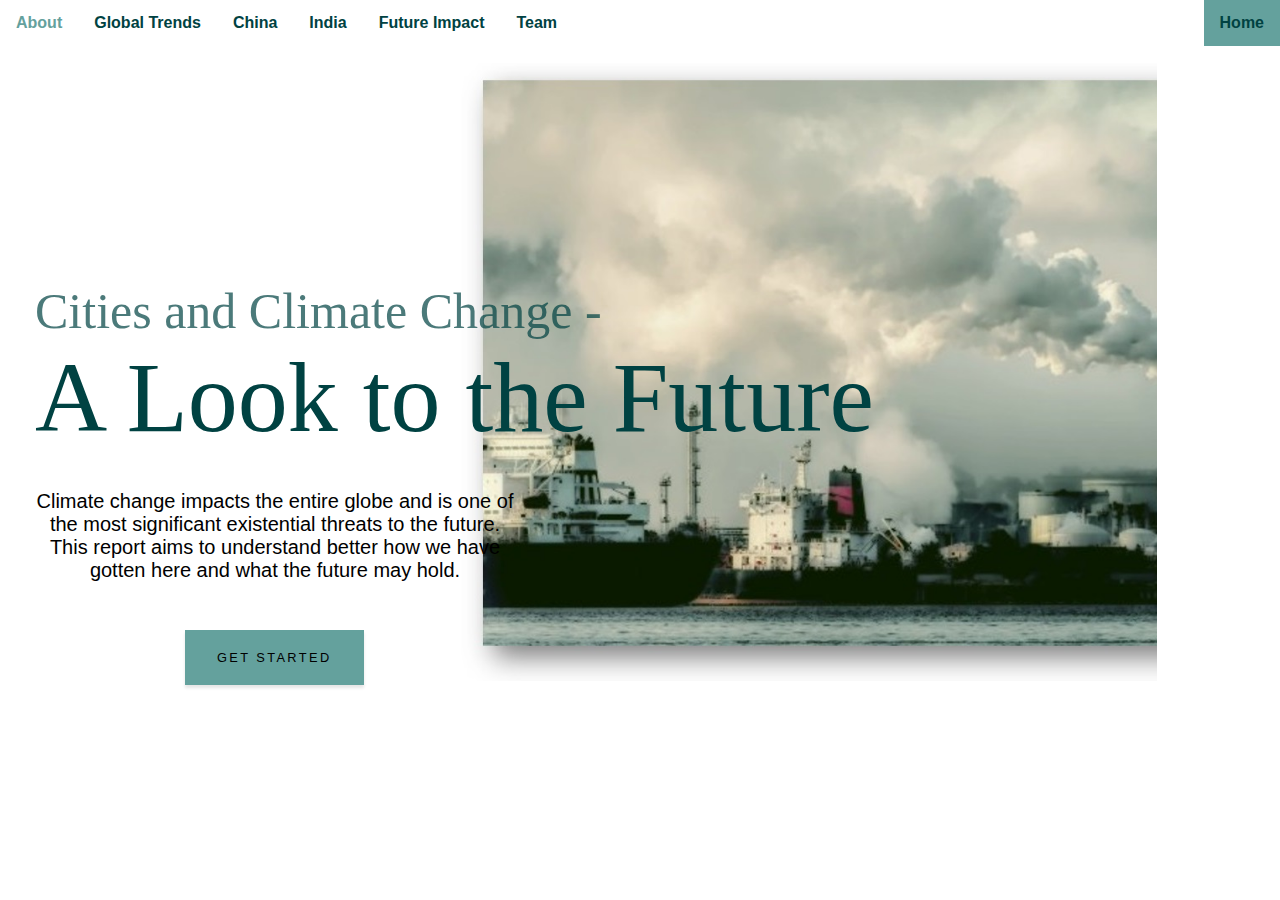
<file: Index.html>
<!DOCTYPE html>
<html>
<head>
    <title>Cities and Climate Change - A Look to the Future</title>
    <style>
        .masthead {
          position: relative;
          width: 90%;
          height: 80%;
          height: auto;
          min-height: 5rem;
          padding: 6rem 0;
          background-image:  url("./img/cover4.jpg");
          background-position: center;
          background-repeat: no-repeat;
          background-attachment: scroll;
          background-size: cover;
          padding-left: 5px;
        }

        
        .btn {
          -webkit-box-shadow: 0 0.1875rem 0.1875rem 0 rgba(0, 0, 0, 0.1) !important;
          box-shadow: 0 0.1875rem 0.1875rem 0 rgba(0, 0, 0, 0.1) !important;
          padding: 1.25rem 2rem;
          font-family: 'Montserrat',sans-serif;
          font-size: 80%;
          text-transform: uppercase;
          letter-spacing: .15rem;
          border: 0;
          margin-left: 150px
        }

        .btn-primary {
          background-color: #64a19d;
        }

        .btn-primary:hover {
          background-color: #4f837f;
        }

        .btn-primary:focus {
          background-color: #4f837f;
          color: white;
        }

        .btn-primary:active {
          background-color: #467370 !important;
        }


  

        * {
            margin: 0;
        }
         /* Top navigation style */
   ul.navbar{
            position: fixed;
            top: 0;
            width: 100%;

            list-style-type: none;
            margin: 0;
            padding: 0;
            overflow: hidden;
            
            background-color: white;
            
        }

        li{
            float: left;
        }
        ul.navbar li a{
            display: block;
            color: rgb(0, 66, 66);
            text-align: center;
            padding: 14px 16px;
            text-decoration: none;
            font-family:'Montserrat',sans-serif;
            font-weight: bold;
        }
        ul.navbar li a:hover{
                      color: #64a19d  ;
                font-weight: bold;

        }
        .active {
        background-color: #64a19d;
        }

        #text_cov1 {
          font-size: 50px;
      font-variant-numeric: slashed-zero;
      color: rgb(0, 66, 66);
      font-family: fantasy;
      opacity: 0.7
        }


     #text_cov2 {
          font-size: 100px;
      font-family: fantasy;
      font-variant-numeric: proportional-nums;
      opacity: 1;
      color: rgb(0, 66, 66);
        }


      .box_started {
      position:relative;
      top: 100px;
      left: 30px;
      right: 10px;
      bottom: 10px;
      }

      
      .container {
      position:relative;
      top: 100px;
      left: 30px;
      right: 10px;
      bottom: 5px;
      }
      
      .text{
            font-size: 20px;
            text-align: center;
            font-weight:lighter;
            font-family:'Montserrat',sans-serif;
            margin-top:35px;
            margin-bottom:35px;
        }

    </style>
</head>
<body>
    <ul class="navbar">
        <li style="float:right; "><a class="active" href="index.html">Home</a></li>
        <li><a  href="About.html">About</a></li>
        <li><a href="Global Trends.html">Global Trends</a></li>
        <li><a href="China.html">China</a></li>
        <li><a href="India2.html">India</a></li>
        <li><a href="Future Impact.html">Future Impact</a></li>
        <li><a href="Team.html">Team</a></li>
    </ul>
    

    <div id='testdiv'style="margin-top:50px">
       <!-- <p> This is Cities Transformation Page.</p> -->
    </div>

    <!-- Header -->
  <header class="masthead">
    <br><br>

    <div class="container d-flex h-100 align-items-center">
        <p id ="text_cov1">Cities and Climate Change -</p>
        <p id ="text_cov2">A Look to the Future</p>
        <h2 id ="text_cov" class="text-white-50 mx-auto mt-2 mb-5"></h2>
        <div style="height: 50px; width: 480px; text-align: left;">
        <p class="text">Climate change impacts the entire globe and is one of the most significant existential threats to  the future. This report aims to understand better how we have gotten here and what the future may hold.</p>
        </div>
        <br><br><br><br><br>
        <div id="box_started" style="float: center">
       <input  type=button onClick="location.href='About.html'" class="btn btn-primary js-scroll-trigger" value='Get Started'>
       </div>
    </div>
  </header>


<!--
<a href="default.asp"><img src="smiley.gif" alt="HTML tutorial" style="width:42px;height:42px;"></a>

        <a id="box_started" class="btn btn-primary js-scroll-trigger">Get Started</a>

-->

</body>
</html>
</file>
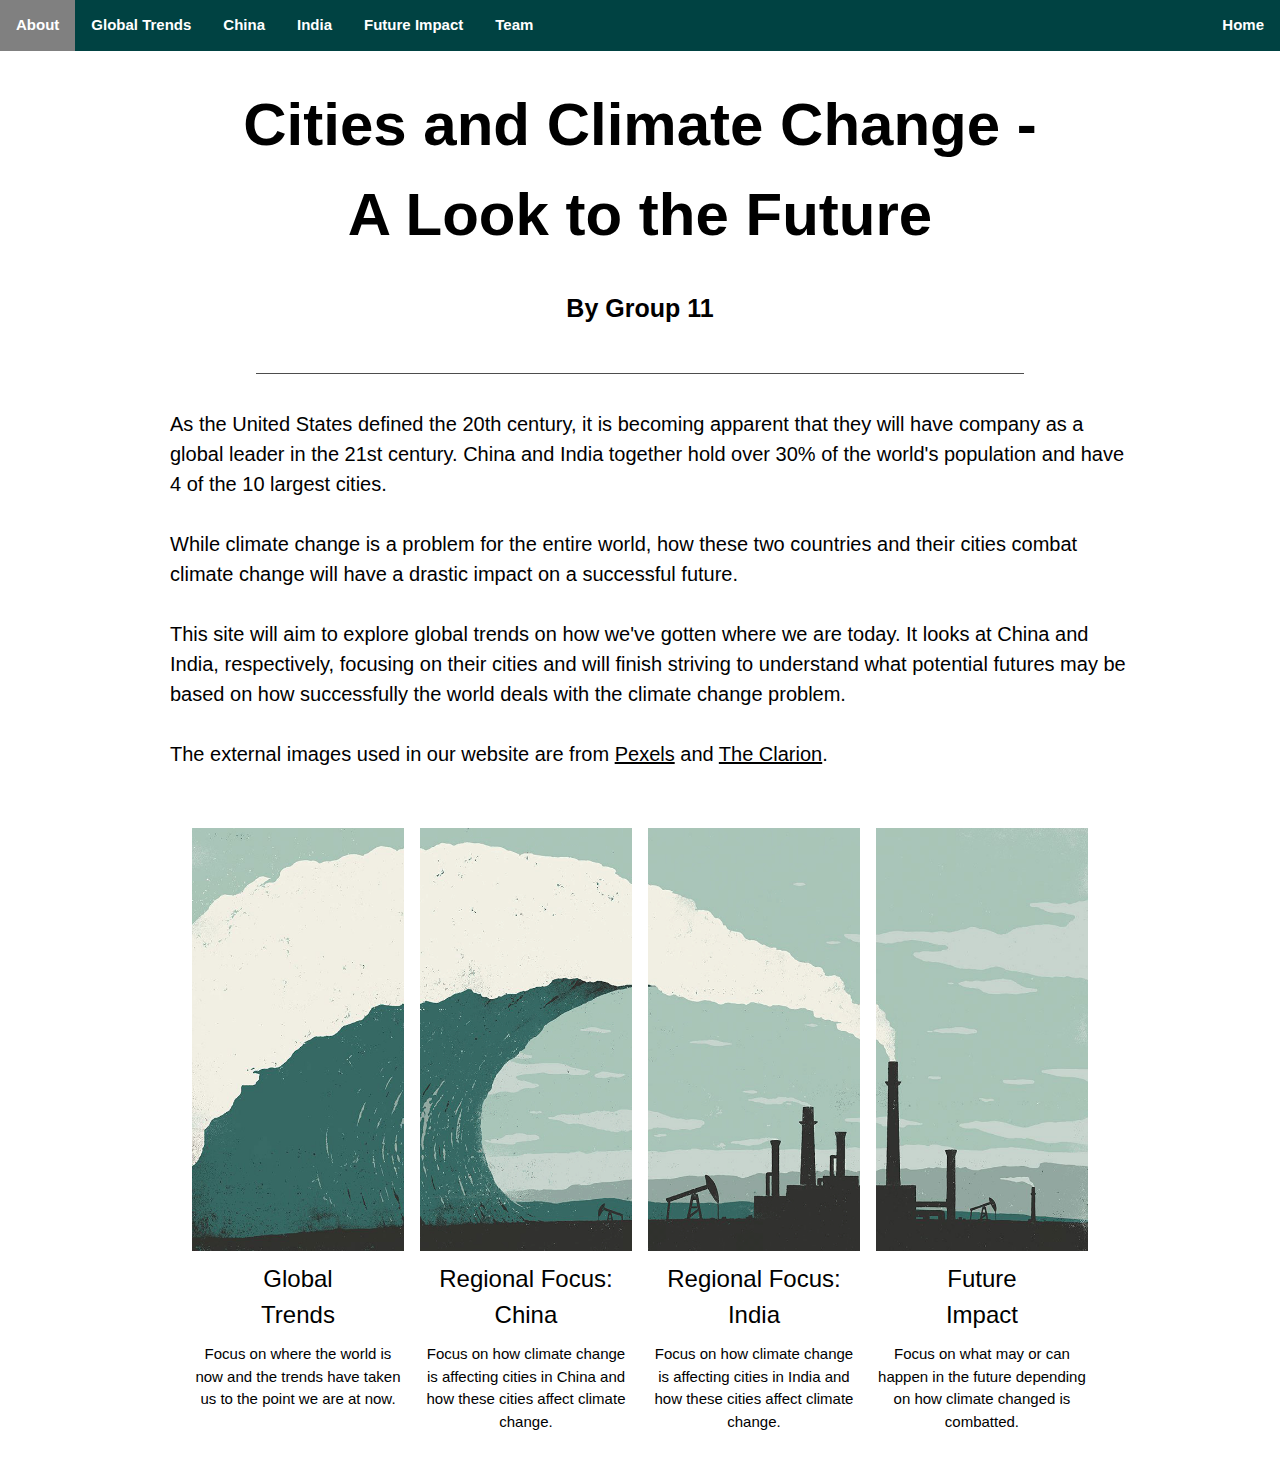
<file: About.html>
<!DOCTYPE html>
<html>
<head>
    <title>Cities and Climate Change - A Look to the Future</title>
    <link rel="stylesheet" href="https://www.w3schools.com/w3css/4/w3.css">
    <link rel="stylesheet" href="https://fonts.googleapis.com/css?family=Karma">
    <style>
        * {
            margin: 0;
        }
        body {
            margin: 0;
            z-index:1;
            
            font-family: 'Montserrat',sans-serif;
        }
        h1,h2,h3,h4,h5,h6 {font-family: 'Montserrat',sans-serif}
        .w3-bar-block .w3-bar-item {padding:20px}

        .middleThings{
            width:75%;
            margin: 0 auto;

        }

        .mid-title{
            text-align:center;
            font-weight: 800;
            font-size: 60px;
            font-family:'Montserrat',sans-serif;
            margin-top:80px;
            width:100%;
        }
        .mid-name{
            font-size: 25px;
            font-weight: 700;
            margin: 30px 0;
            text-align:center;
            text-transform: capitalize;
            font-family:'Montserrat',sans-serif;
            width:100%;
        }
        .mid-text{
            font-size: 20px;
            font-weight:lighter;
            font-family:'Montserrat',sans-serif;
            margin-top:35px;
            margin-bottom:35px;
            margin-left:10px;
            width:100%;
        }


        .gray-border {
            width: 80%;
            border-bottom: 1px solid #4d4d4d;
            margin: 30px auto;
            height: 16px;
      }

        /* Top navigation style */
        ul.navbar{
            position: fixed;
            top: 0;
            width: 100%;

            list-style-type: none;
            margin: 0;
            padding: 0;
            overflow: hidden;
            
            background-color: rgb(0, 66, 66);
            
        }

        li{
            float: left;
        }
        ul.navbar li a{
            display: block;
            color: white;
            text-align: center;
            padding: 14px 16px;
            text-decoration: none;
            font-family:'Montserrat',sans-serif;
            font-weight: bold;
        }
        ul.navbar li a:hover{
                      color: white  ;
                font-weight: bold;
        background-color: gray;


        }
        .active {
        background-color: #64a19d;
        }


    </style>
</head>
<body>
    <!-- Top navigation div -->
    <ul class="navbar">
        <li style="float:right"><a  href="index.html">Home</a></li>
        <li><a class="active" href="About.html">About</a></li>
        <li><a href="Global Trends.html">Global Trends</a></li>
        <li><a href="China.html">China</a></li>
        <li><a href="India2.html">India</a></li>
        <li><a href="Future Impact.html">Future Impact</a></li>
        <li><a href="Team.html">Team</a></li>
    </ul>
    <div class="middleThings">
        <div class="mid-title">
            Cities and Climate Change - <br>A Look to the Future
        </div>
        <div class="mid-name">
            By Group 11
        </div>
        <div class="gray-border">
        </div>
        <div class="mid-text">
            As the United States defined the 20th century, it is becoming apparent that they will have company as a global leader in the 21st century. 
            China and India together hold over 30% of the world's population and have 4 of the 10 largest cities.
            <br><br>
            While climate change is a problem for the entire world, how these two countries and their cities 
            combat climate change will have a drastic impact on a successful future.
            <br><br>
            This site will aim to explore global trends on how we've gotten where we are today. 
            It looks at China and India, respectively, focusing on their cities and will finish striving to 
            understand what potential futures may be based on how successfully the world deals with the climate change problem.
            <br><br>
            The external images used in our website are from 
            <a href="https://www.pexels.com/photo/city-sky-sunset-water-6675078/">Pexels</a> and 
            <a href="https://theclarionmag.org/2018/08/29/push-climate-change-up-the-labour-movements-agenda/">The Clarion</a>.
        </div>
        

    </div>
    <!-- !PAGE CONTENT! -->
    <div class="middleThings">
        <div class="w3-main w3-content w3-padding" style="max-width:1200px;margin-top:30px">
            <!-- Photo Grid-->
          <div class="w3-row-padding w3-padding-16 w3-center" id="content">
            <div class="w3-quarter">
                <a href="Global Trends.html">
                    <img src="./img/about-1.jpg" alt="Global" style="width:100%">
                </a>
                <h3>Global<br>Trends</h3>
                <p>Focus on where the world is now and the trends have taken us to the point we are at now.</p>
            </div>
            <div class="w3-quarter">
                <a href="China.html">
                    <img src="./img/about-2.gif" alt="China" style="width:100%">
                </a>
                <h3>Regional Focus: <br>China</h3>
                <p>Focus on how climate change is affecting cities in China and how these cities affect climate change.</p>
            </div>
        
            <div class="w3-quarter">
                <a href="India2.html">
                    <img src="./img/about-3.gif" alt="India" style="width:100%">
                </a>
                <h3>Regional Focus: <br>India</h3>
                <p>Focus on how climate change is affecting cities in India and how these cities affect climate change.</p>
            </div>
            <div class="w3-quarter">
                <a href="Future Impact.html">
                    <img src="./img/about-4.jpg" alt="Future" style="width:100%">
                </a>
                <h3>Future<br>Impact</h3>
                <p>Focus on what may or can happen in the future depending on how climate changed is combatted.</p>
            </div>
          </div>
            </div>
    </div>
  
</body>
</html>
</file>
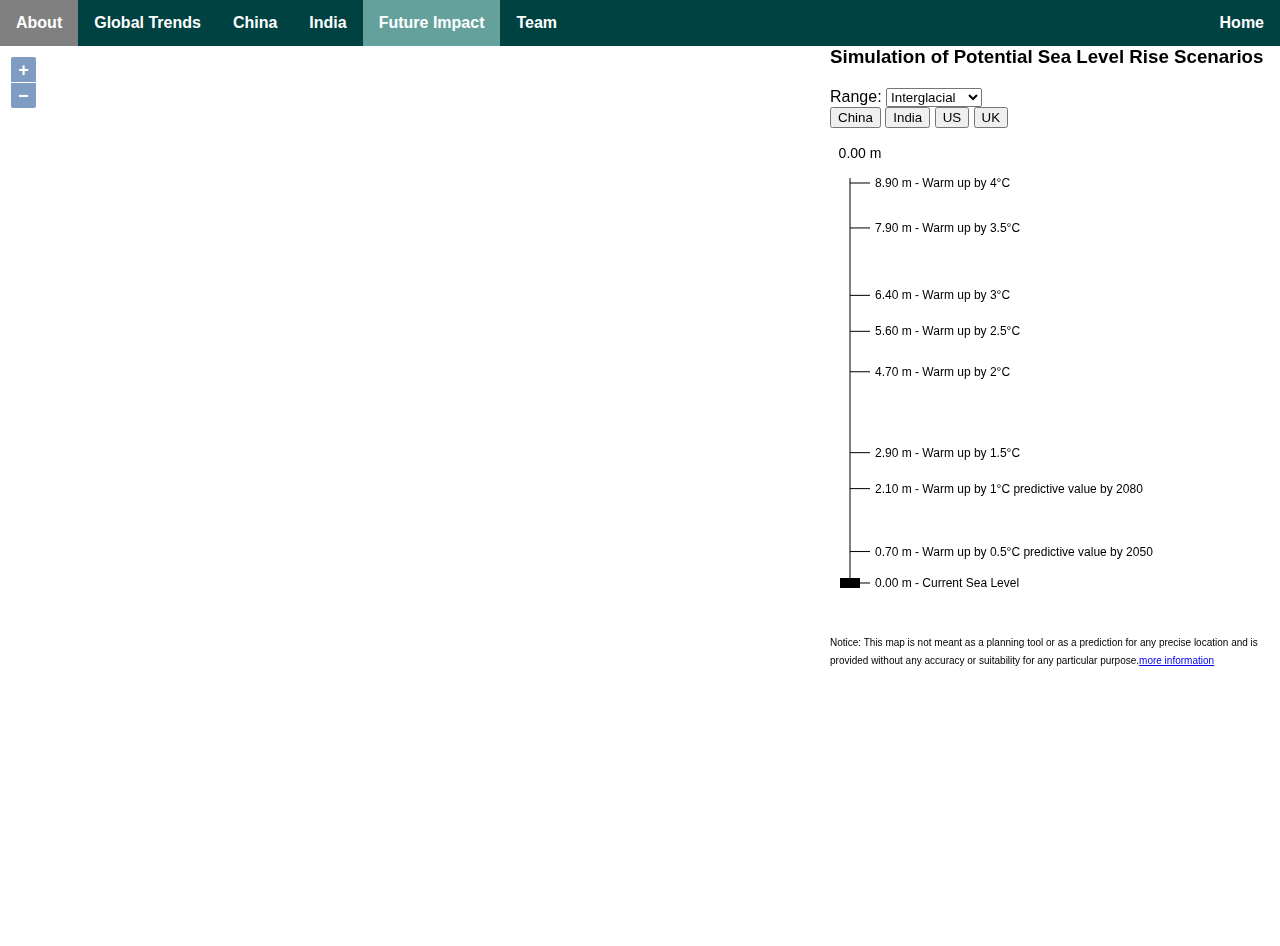
<file: Future Impact.html>
<!DOCTYPE html>
<html>
<head>
<title>Simulation of sea level rise</title>
<meta http-equiv="Content-Type" content="text/html; charset=UTF-8">

<link rel="stylesheet" href="openlayers/ol.css" type="text/css">
<!-- The line below is only needed for old environments like Internet Explorer and Android 4.x -->
<script src="https://cdn.polyfill.io/v2/polyfill.min.js?features=requestAnimationFrame,Element.prototype.classList,URL"></script>
<script src="openlayers/ol.js"></script>

<style>
 * {
      margin: 0;
   }
   body { 
     height: 100%; 
     margin: 0px; 
     padding: 0px 
     }
   #map { 
    width:100%;
    height:100%;
    position: absolute;
    top: 46px;
     } 


#slider_div {
  z-index: 10;  
  position: fixed;  
  right: 0;  
  top: 46px;  
  width: 450px;
  padding-left: 10px;
  background: rgba(255, 255, 255, 0.9);
  font-family:'Montserrat',sans-serif;
}

#level {
  display: inline-block;
  width: 200px;
  vertical-align: text-bottom;
}
</style>
<style>
  /* Top navigation style */
  ul.navbar{
            position: fixed;
            top: 0;
            width: 100%;

            list-style-type: none;
            margin: 0;
            padding: 0;
            overflow: hidden;
            
            background-color: rgb(0, 66, 66);
            
        }

        li{
            float: left;
        }
        ul.navbar li a{
            display: block;
            color: white;
            text-align: center;
            padding: 14px 16px;
            text-decoration: none;
            font-family:'Montserrat',sans-serif;
            font-weight: bold;
        }
        ul.navbar li a:hover{
                      color: white  ;
                font-weight: bold;
        background-color: gray;

        }
        .active {
        background-color: #64a19d;
        }
</style>
</head>

<body>
    <!-- Top navigation div -->
    <ul class="navbar">
      <li style="float:right"><a href="index.html">Home</a></li>
      <li><a href="About.html">About</a></li>
      <li><a href="Global Trends.html">Global Trends</a></li>
      <li><a href="China.html">China</a></li>
      <li><a href="India2.html">India</a></li>
      <li><a class="active" href="Future Impact.html">Future Impact</a></li>
      <li><a href="Team.html">Team</a></li>
  </ul>

<div id="slider_div">
<h3 style="margin-bottom:20px">Simulation of Potential Sea Level Rise Scenarios</h3>
Range: <select id="range_select" onchange="range_select_change(this);"></select>
<br>
<button onclick="window.location.href='Future Impact.html'">China</button>
<button onclick="window.location.href='Future Impact1.html'">India</button>
<button onclick="window.location.href='Future Impact2.html'">US</button>
<button onclick="window.location.href='Future Impact3.html'">UK</button>
<svg id="levelslider" xmlns="http://www.w3.org/2000/svg" version="1.1" 
width="350" height="500">
</svg>
<font size="1"><br>Notice: This map is not meant as a planning tool or as a prediction for any precise location and is provided without any accuracy or suitability for any particular purpose.<a href="https://sealevel.climatecentral.org/">more information</a></font>
<br>
<br>
</div>

<div id="map" class="map"></div>

<div id="attributions">
Sources: 
<a href="https://maps.wikimedia.org/">map</a>, 
<a href="https://sealevel.climatecentral.org/">data</a>,
<a href="https://openlayers.org/en/latest/examples/sea-level.html">openlayers</a>
</div>

    

<script>
///////////////////////////////////////////////////////////////////////////////
// Global vars
var svgNS_ = 'http://www.w3.org/2000/svg';

var profiles_ = [
  {
    "name": "Interglacial",
    "range": [0., 8.9],
    "levels": [
      {"level": 8.9, "name": "Warm up by 4°C"},
      {"level": 7.9, "name": "Warm up by 3.5°C"},
      {"level": 6.4, "name": "Warm up by 3°C"},
      {"level": 5.6, "name": "Warm up by 2.5°C"},
      {"level": 4.7, "name": "Warm up by 2°C"},
      {"level": 2.9, "name": "Warm up by 1.5°C"},
      {"level": 2.1, "name": "Warm up by 1°C predictive value by 2080"},
      {"level": 0.7, "name": "Warm up by 0.5°C predictive value by 2050"},
      {"level": 0., "name": "Current Sea Level"},
    ]
  },
  {
    "name": "Whole Earth",
    "range": [-130., 70.],
    "levels": [
      {"level": 70., "name": "All Ice Caps Melt"},
      {"level": 8., "name": "Last Interglacial Period"},
      {"level": 0., "name": "Current Sea Level"},
      {"level": -130., "name": "Last Glacial Minimum"}
    
    ]
  }
];
var idx_profile_ = 0;

// Current sea level
var level_ = 0.;

// Slider bounds
var slider_y_min_ = 0;
var slider_y_max_ = 0;

// Mouse state for slider
var mouse_is_down_on_slider_ = false;
var mouse_is_down_ = false;
var mouseY_ = 0;


///////////////////////////////////////////////////////////////////////////////
// Math

function clamp(x, lo, hi) {
  return Math.max(Math.min(x, hi), lo);
}



///////////////////////////////////////////////////////////////////////////////
// Event handlers

function onMouseDown( event ) {
  mouse_is_down_ = true;
  mouseX_ = event.clientX;
  mouseY_ = event.clientY;
}


function onMouseUp( event ) {
  mouse_is_down_ = false;
  mouse_is_down_on_slider_ = false;
}


function onMouseMove(event) {
  if (mouse_is_down_ == false) return;
  var deltaY = event.clientY - mouseY_;
  mouseY_ = event.clientY;
 
  if (mouse_is_down_on_slider_) {
    move_slider(deltaY);
  }
}
  

// Disable text select if moving slider
function onSelectStart(event) {
  if (mouse_is_down_on_slider_) {
    event.preventDefault();
  }
}

  
function onKeyDown(event) {
  var deltaY = 0;
  switch(event.which) {
    case 38: // up
    deltaY = -0.1;
    break;

    case 40: // down
    deltaY = 0.1;
    break;

    default: return; // exit this handler for other keys
  }
  event.preventDefault(); // prevent the default action (scroll / move caret)
  move_slider(deltaY);
}


function levelslider_down(obj) {
  mouse_is_down_on_slider_ = true;
}


///////////////////////////////////////////////////////////////////////////////
// Sidebar

function load_range_select() {
  var select = document.getElementById("range_select");

  for (var i = 0; i < profiles_.length; ++i) {    
    var opt = document.createElement('option');
    opt.value = i;
    opt.innerHTML = profiles_[i].name;
    select.appendChild(opt);
  }
}


function range_select_change(select) {
  idx_profile_ = select.value;    
  create_slider();
  move_slider(0);
}


function get_y_from_level(level) {
  var level_min = profiles_[idx_profile_].range[0];
  var level_max = profiles_[idx_profile_].range[1];
  var x = (level - level_min)/(level_max - level_min);
  var y = slider_y_max_ - x*(slider_y_max_ - slider_y_min_);
  return y;
}
  

function get_level_from_y(y) {
  var level_min = profiles_[idx_profile_].range[0];
  var level_max = profiles_[idx_profile_].range[1];
  var x = (slider_y_max_ - y)/(slider_y_max_ - slider_y_min_);  // [0..1]
  var level = x*(level_max - level_min) + level_min;
  return level;
}


function create_slider() {
  var levelslider = document.getElementById("levelslider");
  
  // Clean out lingering items
  while (levelslider.firstChild) {
    levelslider.removeChild(levelslider.firstChild);
  }  
  
  var x_max = levelslider.width.baseVal.value;
  var y_max = levelslider.height.baseVal.value;
  
  slider_y_min_ = 50;
  slider_y_max_ = y_max - 50;

  var x_mid = 20;
  var slider_width = 10;
  var slider_y = get_y_from_level(level_);
  
  // Horizontal axis
  var obj = document.createElementNS(svgNS_, "line"); 
  obj.setAttribute("stroke", "black");
  obj.setAttribute("stroke-width", 1);
  obj.setAttribute("x1", x_mid);
  obj.setAttribute("x2", x_mid);
  obj.setAttribute("y1", slider_y_min_);
  obj.setAttribute("y2", slider_y_max_);
  levelslider.appendChild(obj);
  
  // Slider
  var obj = document.createElementNS(svgNS_, "rect"); 
  obj.setAttribute("id", "leveltoggle");
  obj.setAttribute("fill", "black");
  obj.setAttribute("x", x_mid-slider_width);
  obj.setAttribute("width", 2*slider_width);
  obj.setAttribute("y", slider_y);
  obj.setAttribute("height", 10);
  obj.setAttribute('cursor', 'row-resize');
  obj.setAttribute("onmousedown", "levelslider_down(this);");
  levelslider.appendChild(obj);
  
  levelslider.addEventListener('mousedown', onMouseDown, false);
  levelslider.addEventListener('mouseup', onMouseUp, false);
  levelslider.addEventListener('mousemove', onMouseMove, false);
  levelslider.addEventListener('selectstart', onSelectStart, false);
  window.addEventListener('keydown', onKeyDown, false);
 
  // Level text
  var obj = document.createElementNS(svgNS_, "text");
  obj.setAttribute("fill", "black");
  obj.setAttribute("font-family", "Arial");
  obj.setAttribute("font-size", "14px");
  obj.appendChild(document.createTextNode("yooooo!"));
  obj.setAttribute("x", 30);
  obj.setAttribute("y", 30);
  obj.setAttribute("id", "leveldisplay");
  obj.setAttribute("text-anchor", "middle");
  levelslider.appendChild(obj);

  // Add markers
  for (var i = 0; i < profiles_[idx_profile_].levels.length; ++i) {
    add_level_marker(profiles_[idx_profile_].levels[i].level,
                     profiles_[idx_profile_].levels[i].name);
  }
}


function add_level_marker(level, label) {
  var levelslider = document.getElementById("levelslider");
  
  var x_slider = 20;
  var x_label = 45;

  var y = get_y_from_level(level)+5;
  
  // text
  var obj = document.createElementNS(svgNS_, "text");
  obj.setAttribute("fill", "black");
  obj.setAttribute("font-family", "Arial");
  obj.setAttribute("font-size", "12px");
  var text = format_level(level) + " - " + label;
  obj.appendChild(document.createTextNode(text));
  obj.setAttribute("x", x_label);
  obj.setAttribute("y", y);
  obj.setAttribute("id", "leveldisplay");
  obj.setAttribute("text-anchor", "left");
  obj.setAttribute("alignment-baseline", "central");
  obj.setAttribute("onclick", "set_level("+level+");");
  obj.setAttribute("cursor", "pointer");
  levelslider.appendChild(obj);

  // line
  var obj = document.createElementNS(svgNS_, "line"); 
  obj.setAttribute("stroke", "black");
  obj.setAttribute("stroke-width", 1);
  obj.setAttribute("x1", x_slider);
  obj.setAttribute("x2", x_label-5);
  obj.setAttribute("y1", y);
  obj.setAttribute("y2", y);
  levelslider.appendChild(obj);
}


function format_level(level) {
  return level.toFixed(2)+" m";
}


function move_slider(deltaY) {
  var obj = document.getElementById("leveltoggle");
  var slider_y_current = Number(obj.getAttribute("y"));
  var slider_y = clamp(slider_y_current + deltaY, slider_y_min_, slider_y_max_);
  set_level(get_level_from_y(slider_y));
}
  

function set_level(level) {
  level_ = level;
  
  // update map
  raster.changed();
  
  // update level text
  document.getElementById("leveldisplay").textContent = format_level(level_);
  
  // update slider
  document.getElementById("leveltoggle")
    .setAttribute("y", get_y_from_level(level_));
}


///////////////////////////////////////////////////////////////////////////////
// Visualization

function flood(pixels, data) {
  // alpha: pixel[3];  alpha == 0: transparent,  alpha == 255: opaque
  // height: terrain altitude
  // level: user-inputed "sea level"
  var pixel = pixels[0];
  var level = data.level;
  if (pixel[3]) {
    var height = (pixel[0] * 256 + pixel[1] + pixel[2] / 256) - 32768;
    pixel[3] = 0;  // default transparent
    if (height < level) {
      // Add blue tone
      pixel[0] = 100.0;
      pixel[1] = 100.0;
      pixel[2] = 255.0;
      pixel[3] = 200;
    } else if (height > level && height < 0) {
      // Add green tone
      pixel[0] = 180;
      pixel[1] = 180;
      pixel[2] = 50;
      pixel[3] = 200;
    }
  }
  return pixel;
}


var elevation = new ol.source.XYZ({
  url: 'https://s3.amazonaws.com/elevation-tiles-prod/terrarium/{z}/{x}/{y}.png',
  crossOrigin: 'anonymous',
  transition: 0
});

var raster = new ol.source.Raster({
  sources: [elevation],
  operation: flood
});

var map = new ol.Map({
  target: 'map',
  layers: [
    new ol.layer.Tile({
      source: new ol.source.XYZ({
        url: 'https://mt1.google.com/vt/lyrs=r&hl=en&gl=cn&x={x}&y={y}&z={z}'
      })
    }),
    new ol.layer.Image({
      opacity: 0.6,
      source: raster
    })
  ],
  view: new ol.View({
    
      center: ol.proj.fromLonLat([121.3267, 30.8377]),
      zoom: 7
   
  
  })
});

raster.on('beforeoperations', function(event) {
  event.data.level = level_;
});




load_range_select();
create_slider();
move_slider(0);

</script>
</body>

  </html>
</file>
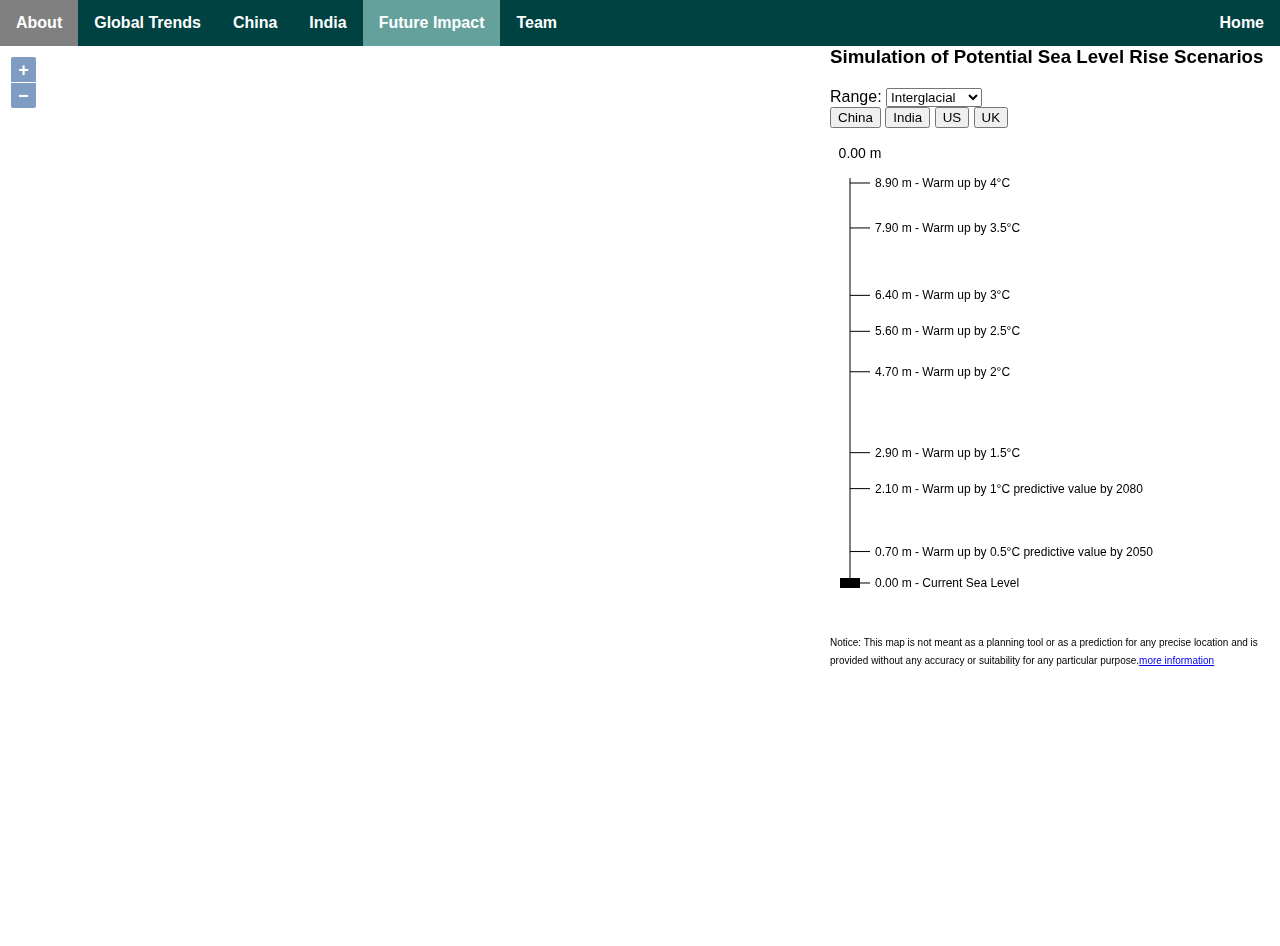
<file: Future Impact1.html>
<!DOCTYPE html>
<html>
<head>
<title>Simulation of sea level rise</title>
<meta http-equiv="Content-Type" content="text/html; charset=UTF-8">

<link rel="stylesheet" href="openlayers/ol.css" type="text/css">
<!-- The line below is only needed for old environments like Internet Explorer and Android 4.x -->
<script src="https://cdn.polyfill.io/v2/polyfill.min.js?features=requestAnimationFrame,Element.prototype.classList,URL"></script>
<script src="openlayers/ol.js"></script>

<style>
 * {
      margin: 0;
   }
   body { 
     height: 100%; 
     margin: 0px; 
     padding: 0px 
     }
   #map { 
    width:100%;
    height:100%;
    position: absolute;
    top: 46px;
     } 


#slider_div {
  z-index: 10;  
  position: fixed;  
  right: 0;  
  top: 46px;  
  width: 450px;
  padding-left: 10px;
  background: rgba(255, 255, 255, 0.9);
  font-family:'Montserrat',sans-serif;
}

#level {
  display: inline-block;
  width: 200px;
  vertical-align: text-bottom;
}
</style>
<style>
  /* Top navigation style */
  ul.navbar{
            position: fixed;
            top: 0;
            width: 100%;

            list-style-type: none;
            margin: 0;
            padding: 0;
            overflow: hidden;
            
            background-color: rgb(0, 66, 66);
            
        }

        li{
            float: left;
        }
        ul.navbar li a{
            display: block;
            color: white;
            text-align: center;
            padding: 14px 16px;
            text-decoration: none;
            font-family:'Montserrat',sans-serif;
            font-weight: bold;
        }
        ul.navbar li a:hover{
                      color: white  ;
                font-weight: bold;
        background-color: gray;

        }
        .active {
        background-color: #64a19d;
        }
</style>
</head>

<body>
    <!-- Top navigation div -->
    <ul class="navbar">
      <li style="float:right"><a href="index.html">Home</a></li>
      <li><a href="About.html">About</a></li>
      <li><a href="Global Trends.html">Global Trends</a></li>
      <li><a href="China.html">China</a></li>
      <li><a href="India2.html">India</a></li>
      <li><a class="active" href="Future Impact.html">Future Impact</a></li>
      <li><a href="Team.html">Team</a></li>
  </ul>

<div id="slider_div">
<h3 style="margin-bottom:20px">Simulation of Potential Sea Level Rise Scenarios</h3>
Range: <select id="range_select" onchange="range_select_change(this);"></select>
<br>
<button onclick="window.location.href='Future Impact.html'">China</button>
<button onclick="window.location.href='Future Impact1.html'">India</button>
<button onclick="window.location.href='Future Impact2.html'">US</button>
<button onclick="window.location.href='Future Impact3.html'">UK</button>
<svg id="levelslider" xmlns="http://www.w3.org/2000/svg" version="1.1" 
width="350" height="500">
</svg>
<font size="1"><br>Notice: This map is not meant as a planning tool or as a prediction for any precise location and is provided without any accuracy or suitability for any particular purpose.<a href="https://sealevel.climatecentral.org/">more information</a></font>
<br>
<br>
</div>

<div id="map" class="map"></div>

<div id="attributions">
Sources: 
<a href="https://maps.wikimedia.org/">map</a>, 
<a href="https://sealevel.climatecentral.org/">data</a>,
<a href="https://openlayers.org/en/latest/examples/sea-level.html">openlayers</a>
</div>

    

<script>
///////////////////////////////////////////////////////////////////////////////
// Global vars
var svgNS_ = 'http://www.w3.org/2000/svg';

var profiles_ = [
  {
    "name": "Interglacial",
    "range": [0., 8.9],
    "levels": [
      {"level": 8.9, "name": "Warm up by 4°C"},
      {"level": 7.9, "name": "Warm up by 3.5°C"},
      {"level": 6.4, "name": "Warm up by 3°C"},
      {"level": 5.6, "name": "Warm up by 2.5°C"},
      {"level": 4.7, "name": "Warm up by 2°C"},
      {"level": 2.9, "name": "Warm up by 1.5°C"},
      {"level": 2.1, "name": "Warm up by 1°C predictive value by 2080"},
      {"level": 0.7, "name": "Warm up by 0.5°C predictive value by 2050"},
      {"level": 0., "name": "Current Sea Level"},
    ]
  },
  {
    "name": "Whole Earth",
    "range": [-130., 70.],
    "levels": [
      {"level": 70., "name": "All Ice Caps Melt"},
      {"level": 8., "name": "Last Interglacial Period"},
      {"level": 0., "name": "Current Sea Level"},
      {"level": -130., "name": "Last Glacial Minimum"}
    
    ]
  }
];
var idx_profile_ = 0;

// Current sea level
var level_ = 0.;

// Slider bounds
var slider_y_min_ = 0;
var slider_y_max_ = 0;

// Mouse state for slider
var mouse_is_down_on_slider_ = false;
var mouse_is_down_ = false;
var mouseY_ = 0;


///////////////////////////////////////////////////////////////////////////////
// Math

function clamp(x, lo, hi) {
  return Math.max(Math.min(x, hi), lo);
}



///////////////////////////////////////////////////////////////////////////////
// Event handlers

function onMouseDown( event ) {
  mouse_is_down_ = true;
  mouseX_ = event.clientX;
  mouseY_ = event.clientY;
}


function onMouseUp( event ) {
  mouse_is_down_ = false;
  mouse_is_down_on_slider_ = false;
}


function onMouseMove(event) {
  if (mouse_is_down_ == false) return;
  var deltaY = event.clientY - mouseY_;
  mouseY_ = event.clientY;
 
  if (mouse_is_down_on_slider_) {
    move_slider(deltaY);
  }
}
  

// Disable text select if moving slider
function onSelectStart(event) {
  if (mouse_is_down_on_slider_) {
    event.preventDefault();
  }
}

  
function onKeyDown(event) {
  var deltaY = 0;
  switch(event.which) {
    case 38: // up
    deltaY = -0.1;
    break;

    case 40: // down
    deltaY = 0.1;
    break;

    default: return; // exit this handler for other keys
  }
  event.preventDefault(); // prevent the default action (scroll / move caret)
  move_slider(deltaY);
}


function levelslider_down(obj) {
  mouse_is_down_on_slider_ = true;
}


///////////////////////////////////////////////////////////////////////////////
// Sidebar

function load_range_select() {
  var select = document.getElementById("range_select");

  for (var i = 0; i < profiles_.length; ++i) {    
    var opt = document.createElement('option');
    opt.value = i;
    opt.innerHTML = profiles_[i].name;
    select.appendChild(opt);
  }
}


function range_select_change(select) {
  idx_profile_ = select.value;    
  create_slider();
  move_slider(0);
}


function get_y_from_level(level) {
  var level_min = profiles_[idx_profile_].range[0];
  var level_max = profiles_[idx_profile_].range[1];
  var x = (level - level_min)/(level_max - level_min);
  var y = slider_y_max_ - x*(slider_y_max_ - slider_y_min_);
  return y;
}
  

function get_level_from_y(y) {
  var level_min = profiles_[idx_profile_].range[0];
  var level_max = profiles_[idx_profile_].range[1];
  var x = (slider_y_max_ - y)/(slider_y_max_ - slider_y_min_);  // [0..1]
  var level = x*(level_max - level_min) + level_min;
  return level;
}


function create_slider() {
  var levelslider = document.getElementById("levelslider");
  
  // Clean out lingering items
  while (levelslider.firstChild) {
    levelslider.removeChild(levelslider.firstChild);
  }  
  
  var x_max = levelslider.width.baseVal.value;
  var y_max = levelslider.height.baseVal.value;
  
  slider_y_min_ = 50;
  slider_y_max_ = y_max - 50;

  var x_mid = 20;
  var slider_width = 10;
  var slider_y = get_y_from_level(level_);
  
  // Horizontal axis
  var obj = document.createElementNS(svgNS_, "line"); 
  obj.setAttribute("stroke", "black");
  obj.setAttribute("stroke-width", 1);
  obj.setAttribute("x1", x_mid);
  obj.setAttribute("x2", x_mid);
  obj.setAttribute("y1", slider_y_min_);
  obj.setAttribute("y2", slider_y_max_);
  levelslider.appendChild(obj);
  
  // Slider
  var obj = document.createElementNS(svgNS_, "rect"); 
  obj.setAttribute("id", "leveltoggle");
  obj.setAttribute("fill", "black");
  obj.setAttribute("x", x_mid-slider_width);
  obj.setAttribute("width", 2*slider_width);
  obj.setAttribute("y", slider_y);
  obj.setAttribute("height", 10);
  obj.setAttribute('cursor', 'row-resize');
  obj.setAttribute("onmousedown", "levelslider_down(this);");
  levelslider.appendChild(obj);
  
  levelslider.addEventListener('mousedown', onMouseDown, false);
  levelslider.addEventListener('mouseup', onMouseUp, false);
  levelslider.addEventListener('mousemove', onMouseMove, false);
  levelslider.addEventListener('selectstart', onSelectStart, false);
  window.addEventListener('keydown', onKeyDown, false);
 
  // Level text
  var obj = document.createElementNS(svgNS_, "text");
  obj.setAttribute("fill", "black");
  obj.setAttribute("font-family", "Arial");
  obj.setAttribute("font-size", "14px");
  obj.appendChild(document.createTextNode("yooooo!"));
  obj.setAttribute("x", 30);
  obj.setAttribute("y", 30);
  obj.setAttribute("id", "leveldisplay");
  obj.setAttribute("text-anchor", "middle");
  levelslider.appendChild(obj);

  // Add markers
  for (var i = 0; i < profiles_[idx_profile_].levels.length; ++i) {
    add_level_marker(profiles_[idx_profile_].levels[i].level,
                     profiles_[idx_profile_].levels[i].name);
  }
}


function add_level_marker(level, label) {
  var levelslider = document.getElementById("levelslider");
  
  var x_slider = 20;
  var x_label = 45;

  var y = get_y_from_level(level)+5;
  
  // text
  var obj = document.createElementNS(svgNS_, "text");
  obj.setAttribute("fill", "black");
  obj.setAttribute("font-family", "Arial");
  obj.setAttribute("font-size", "12px");
  var text = format_level(level) + " - " + label;
  obj.appendChild(document.createTextNode(text));
  obj.setAttribute("x", x_label);
  obj.setAttribute("y", y);
  obj.setAttribute("id", "leveldisplay");
  obj.setAttribute("text-anchor", "left");
  obj.setAttribute("alignment-baseline", "central");
  obj.setAttribute("onclick", "set_level("+level+");");
  obj.setAttribute("cursor", "pointer");
  levelslider.appendChild(obj);

  // line
  var obj = document.createElementNS(svgNS_, "line"); 
  obj.setAttribute("stroke", "black");
  obj.setAttribute("stroke-width", 1);
  obj.setAttribute("x1", x_slider);
  obj.setAttribute("x2", x_label-5);
  obj.setAttribute("y1", y);
  obj.setAttribute("y2", y);
  levelslider.appendChild(obj);
}


function format_level(level) {
  return level.toFixed(2)+" m";
}


function move_slider(deltaY) {
  var obj = document.getElementById("leveltoggle");
  var slider_y_current = Number(obj.getAttribute("y"));
  var slider_y = clamp(slider_y_current + deltaY, slider_y_min_, slider_y_max_);
  set_level(get_level_from_y(slider_y));
}
  

function set_level(level) {
  level_ = level;
  
  // update map
  raster.changed();
  
  // update level text
  document.getElementById("leveldisplay").textContent = format_level(level_);
  
  // update slider
  document.getElementById("leveltoggle")
    .setAttribute("y", get_y_from_level(level_));
}


///////////////////////////////////////////////////////////////////////////////
// Visualization

function flood(pixels, data) {
  // alpha: pixel[3];  alpha == 0: transparent,  alpha == 255: opaque
  // height: terrain altitude
  // level: user-inputed "sea level"
  var pixel = pixels[0];
  var level = data.level;
  if (pixel[3]) {
    var height = (pixel[0] * 256 + pixel[1] + pixel[2] / 256) - 32768;
    pixel[3] = 0;  // default transparent
    if (height < level) {
      // Add blue tone
      pixel[0] = 100.0;
      pixel[1] = 100.0;
      pixel[2] = 255.0;
      pixel[3] = 200;
    } else if (height > level && height < 0) {
      // Add green tone
      pixel[0] = 180;
      pixel[1] = 180;
      pixel[2] = 50;
      pixel[3] = 200;
    }
  }
  return pixel;
}


var elevation = new ol.source.XYZ({
  url: 'https://s3.amazonaws.com/elevation-tiles-prod/terrarium/{z}/{x}/{y}.png',
  crossOrigin: 'anonymous',
  transition: 0
});

var raster = new ol.source.Raster({
  sources: [elevation],
  operation: flood
});

var map = new ol.Map({
  target: 'map',
  layers: [
    new ol.layer.Tile({
      source: new ol.source.XYZ({
        url: 'https://mt1.google.com/vt/lyrs=r&hl=en&gl=cn&x={x}&y={y}&z={z}'
      })
    }),
    new ol.layer.Image({
      opacity: 0.6,
      source: raster
    })
  ],
  view: new ol.View({
    
      center: ol.proj.fromLonLat([80.3267, 20.8377]),
      zoom: 6
   
  
  })
});

raster.on('beforeoperations', function(event) {
  event.data.level = level_;
});




load_range_select();
create_slider();
move_slider(0);

</script>
</body>

  </html>
</file>
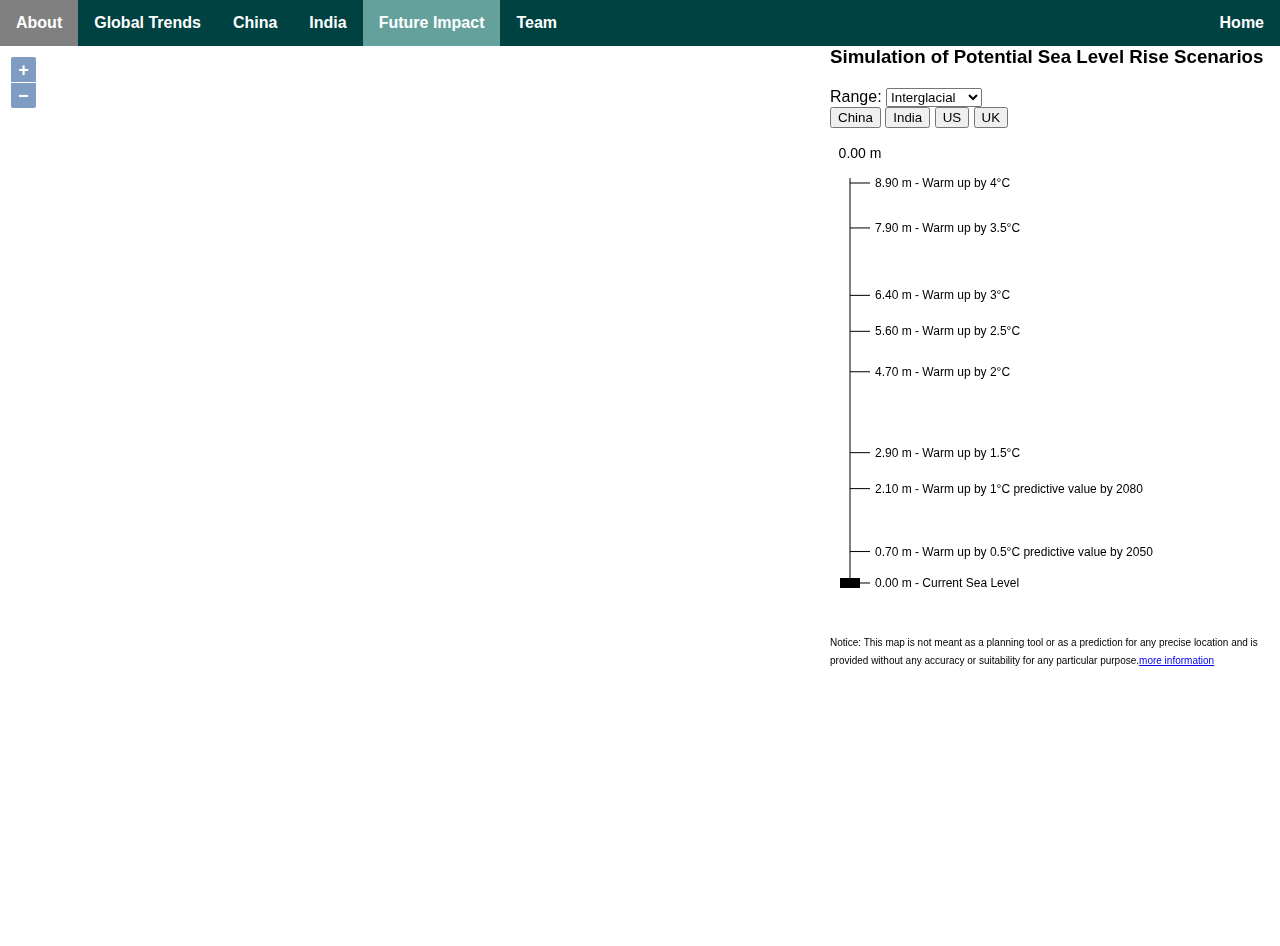
<file: Future Impact2.html>
<!DOCTYPE html>
<html>
<head>
<title>Simulation of sea level rise</title>
<meta http-equiv="Content-Type" content="text/html; charset=UTF-8">

<link rel="stylesheet" href="openlayers/ol.css" type="text/css">
<!-- The line below is only needed for old environments like Internet Explorer and Android 4.x -->
<script src="https://cdn.polyfill.io/v2/polyfill.min.js?features=requestAnimationFrame,Element.prototype.classList,URL"></script>
<script src="openlayers/ol.js"></script>

<style>
 * {
      margin: 0;
   }
   body { 
     height: 100%; 
     margin: 0px; 
     padding: 0px 
     }
   #map { 
    width:100%;
    height:100%;
    position: absolute;
    top: 46px;
     } 


#slider_div {
  z-index: 10;  
  position: fixed;  
  right: 0;  
  top: 46px;  
  width: 450px;
  padding-left: 10px;
  background: rgba(255, 255, 255, 0.9);
  font-family:'Montserrat',sans-serif;
}

#level {
  display: inline-block;
  width: 200px;
  vertical-align: text-bottom;
}
</style>
<style>
  /* Top navigation style */
  ul.navbar{
            position: fixed;
            top: 0;
            width: 100%;

            list-style-type: none;
            margin: 0;
            padding: 0;
            overflow: hidden;
            
            background-color: rgb(0, 66, 66);
            
        }

        li{
            float: left;
        }
        ul.navbar li a{
            display: block;
            color: white;
            text-align: center;
            padding: 14px 16px;
            text-decoration: none;
            font-family:'Montserrat',sans-serif;
            font-weight: bold;
        }
        ul.navbar li a:hover{
                      color: white  ;
                font-weight: bold;
        background-color: gray;

        }
        .active {
        background-color: #64a19d;
        }
</style>
</head>

<body>
    <!-- Top navigation div -->
    <ul class="navbar">
      <li style="float:right"><a href="index.html">Home</a></li>
      <li><a href="About.html">About</a></li>
      <li><a href="Global Trends.html">Global Trends</a></li>
      <li><a href="China.html">China</a></li>
      <li><a href="India2.html">India</a></li>
      <li><a class="active" href="Future Impact.html">Future Impact</a></li>
      <li><a href="Team.html">Team</a></li>
  </ul>

<div id="slider_div">
<h3 style="margin-bottom:20px">Simulation of Potential Sea Level Rise Scenarios</h3>
Range: <select id="range_select" onchange="range_select_change(this);"></select>
<br>
<button onclick="window.location.href='Future Impact.html'">China</button>
<button onclick="window.location.href='Future Impact1.html'">India</button>
<button onclick="window.location.href='Future Impact2.html'">US</button>
<button onclick="window.location.href='Future Impact3.html'">UK</button>
<svg id="levelslider" xmlns="http://www.w3.org/2000/svg" version="1.1" 
width="350" height="500">
</svg>
<font size="1"><br>Notice: This map is not meant as a planning tool or as a prediction for any precise location and is provided without any accuracy or suitability for any particular purpose.<a href="https://sealevel.climatecentral.org/">more information</a></font>
<br>
<br>
</div>

<div id="map" class="map"></div>

<div id="attributions">
Sources: 
<a href="https://maps.wikimedia.org/">map</a>, 
<a href="https://sealevel.climatecentral.org/">data</a>,
<a href="https://openlayers.org/en/latest/examples/sea-level.html">openlayers</a>
</div>

    

<script>
///////////////////////////////////////////////////////////////////////////////
// Global vars
var svgNS_ = 'http://www.w3.org/2000/svg';

var profiles_ = [
  {
    "name": "Interglacial",
    "range": [0., 8.9],
    "levels": [
      {"level": 8.9, "name": "Warm up by 4°C"},
      {"level": 7.9, "name": "Warm up by 3.5°C"},
      {"level": 6.4, "name": "Warm up by 3°C"},
      {"level": 5.6, "name": "Warm up by 2.5°C"},
      {"level": 4.7, "name": "Warm up by 2°C"},
      {"level": 2.9, "name": "Warm up by 1.5°C"},
      {"level": 2.1, "name": "Warm up by 1°C predictive value by 2080"},
      {"level": 0.7, "name": "Warm up by 0.5°C predictive value by 2050"},
      {"level": 0., "name": "Current Sea Level"},
    ]
  },
  {
    "name": "Whole Earth",
    "range": [-130., 70.],
    "levels": [
      {"level": 70., "name": "All Ice Caps Melt"},
      {"level": 8., "name": "Last Interglacial Period"},
      {"level": 0., "name": "Current Sea Level"},
      {"level": -130., "name": "Last Glacial Minimum"}
    
    ]
  }
];
var idx_profile_ = 0;

// Current sea level
var level_ = 0.;

// Slider bounds
var slider_y_min_ = 0;
var slider_y_max_ = 0;

// Mouse state for slider
var mouse_is_down_on_slider_ = false;
var mouse_is_down_ = false;
var mouseY_ = 0;


///////////////////////////////////////////////////////////////////////////////
// Math

function clamp(x, lo, hi) {
  return Math.max(Math.min(x, hi), lo);
}



///////////////////////////////////////////////////////////////////////////////
// Event handlers

function onMouseDown( event ) {
  mouse_is_down_ = true;
  mouseX_ = event.clientX;
  mouseY_ = event.clientY;
}


function onMouseUp( event ) {
  mouse_is_down_ = false;
  mouse_is_down_on_slider_ = false;
}


function onMouseMove(event) {
  if (mouse_is_down_ == false) return;
  var deltaY = event.clientY - mouseY_;
  mouseY_ = event.clientY;
 
  if (mouse_is_down_on_slider_) {
    move_slider(deltaY);
  }
}
  

// Disable text select if moving slider
function onSelectStart(event) {
  if (mouse_is_down_on_slider_) {
    event.preventDefault();
  }
}

  
function onKeyDown(event) {
  var deltaY = 0;
  switch(event.which) {
    case 38: // up
    deltaY = -0.1;
    break;

    case 40: // down
    deltaY = 0.1;
    break;

    default: return; // exit this handler for other keys
  }
  event.preventDefault(); // prevent the default action (scroll / move caret)
  move_slider(deltaY);
}


function levelslider_down(obj) {
  mouse_is_down_on_slider_ = true;
}


///////////////////////////////////////////////////////////////////////////////
// Sidebar

function load_range_select() {
  var select = document.getElementById("range_select");

  for (var i = 0; i < profiles_.length; ++i) {    
    var opt = document.createElement('option');
    opt.value = i;
    opt.innerHTML = profiles_[i].name;
    select.appendChild(opt);
  }
}


function range_select_change(select) {
  idx_profile_ = select.value;    
  create_slider();
  move_slider(0);
}


function get_y_from_level(level) {
  var level_min = profiles_[idx_profile_].range[0];
  var level_max = profiles_[idx_profile_].range[1];
  var x = (level - level_min)/(level_max - level_min);
  var y = slider_y_max_ - x*(slider_y_max_ - slider_y_min_);
  return y;
}
  

function get_level_from_y(y) {
  var level_min = profiles_[idx_profile_].range[0];
  var level_max = profiles_[idx_profile_].range[1];
  var x = (slider_y_max_ - y)/(slider_y_max_ - slider_y_min_);  // [0..1]
  var level = x*(level_max - level_min) + level_min;
  return level;
}


function create_slider() {
  var levelslider = document.getElementById("levelslider");
  
  // Clean out lingering items
  while (levelslider.firstChild) {
    levelslider.removeChild(levelslider.firstChild);
  }  
  
  var x_max = levelslider.width.baseVal.value;
  var y_max = levelslider.height.baseVal.value;
  
  slider_y_min_ = 50;
  slider_y_max_ = y_max - 50;

  var x_mid = 20;
  var slider_width = 10;
  var slider_y = get_y_from_level(level_);
  
  // Horizontal axis
  var obj = document.createElementNS(svgNS_, "line"); 
  obj.setAttribute("stroke", "black");
  obj.setAttribute("stroke-width", 1);
  obj.setAttribute("x1", x_mid);
  obj.setAttribute("x2", x_mid);
  obj.setAttribute("y1", slider_y_min_);
  obj.setAttribute("y2", slider_y_max_);
  levelslider.appendChild(obj);
  
  // Slider
  var obj = document.createElementNS(svgNS_, "rect"); 
  obj.setAttribute("id", "leveltoggle");
  obj.setAttribute("fill", "black");
  obj.setAttribute("x", x_mid-slider_width);
  obj.setAttribute("width", 2*slider_width);
  obj.setAttribute("y", slider_y);
  obj.setAttribute("height", 10);
  obj.setAttribute('cursor', 'row-resize');
  obj.setAttribute("onmousedown", "levelslider_down(this);");
  levelslider.appendChild(obj);
  
  levelslider.addEventListener('mousedown', onMouseDown, false);
  levelslider.addEventListener('mouseup', onMouseUp, false);
  levelslider.addEventListener('mousemove', onMouseMove, false);
  levelslider.addEventListener('selectstart', onSelectStart, false);
  window.addEventListener('keydown', onKeyDown, false);
 
  // Level text
  var obj = document.createElementNS(svgNS_, "text");
  obj.setAttribute("fill", "black");
  obj.setAttribute("font-family", "Arial");
  obj.setAttribute("font-size", "14px");
  obj.appendChild(document.createTextNode("yooooo!"));
  obj.setAttribute("x", 30);
  obj.setAttribute("y", 30);
  obj.setAttribute("id", "leveldisplay");
  obj.setAttribute("text-anchor", "middle");
  levelslider.appendChild(obj);

  // Add markers
  for (var i = 0; i < profiles_[idx_profile_].levels.length; ++i) {
    add_level_marker(profiles_[idx_profile_].levels[i].level,
                     profiles_[idx_profile_].levels[i].name);
  }
}


function add_level_marker(level, label) {
  var levelslider = document.getElementById("levelslider");
  
  var x_slider = 20;
  var x_label = 45;

  var y = get_y_from_level(level)+5;
  
  // text
  var obj = document.createElementNS(svgNS_, "text");
  obj.setAttribute("fill", "black");
  obj.setAttribute("font-family", "Arial");
  obj.setAttribute("font-size", "12px");
  var text = format_level(level) + " - " + label;
  obj.appendChild(document.createTextNode(text));
  obj.setAttribute("x", x_label);
  obj.setAttribute("y", y);
  obj.setAttribute("id", "leveldisplay");
  obj.setAttribute("text-anchor", "left");
  obj.setAttribute("alignment-baseline", "central");
  obj.setAttribute("onclick", "set_level("+level+");");
  obj.setAttribute("cursor", "pointer");
  levelslider.appendChild(obj);

  // line
  var obj = document.createElementNS(svgNS_, "line"); 
  obj.setAttribute("stroke", "black");
  obj.setAttribute("stroke-width", 1);
  obj.setAttribute("x1", x_slider);
  obj.setAttribute("x2", x_label-5);
  obj.setAttribute("y1", y);
  obj.setAttribute("y2", y);
  levelslider.appendChild(obj);
}


function format_level(level) {
  return level.toFixed(2)+" m";
}


function move_slider(deltaY) {
  var obj = document.getElementById("leveltoggle");
  var slider_y_current = Number(obj.getAttribute("y"));
  var slider_y = clamp(slider_y_current + deltaY, slider_y_min_, slider_y_max_);
  set_level(get_level_from_y(slider_y));
}
  

function set_level(level) {
  level_ = level;
  
  // update map
  raster.changed();
  
  // update level text
  document.getElementById("leveldisplay").textContent = format_level(level_);
  
  // update slider
  document.getElementById("leveltoggle")
    .setAttribute("y", get_y_from_level(level_));
}


///////////////////////////////////////////////////////////////////////////////
// Visualization

function flood(pixels, data) {
  // alpha: pixel[3];  alpha == 0: transparent,  alpha == 255: opaque
  // height: terrain altitude
  // level: user-inputed "sea level"
  var pixel = pixels[0];
  var level = data.level;
  if (pixel[3]) {
    var height = (pixel[0] * 256 + pixel[1] + pixel[2] / 256) - 32768;
    pixel[3] = 0;  // default transparent
    if (height < level) {
      // Add blue tone
      pixel[0] = 100.0;
      pixel[1] = 100.0;
      pixel[2] = 255.0;
      pixel[3] = 200;
    } else if (height > level && height < 0) {
      // Add green tone
      pixel[0] = 180;
      pixel[1] = 180;
      pixel[2] = 50;
      pixel[3] = 200;
    }
  }
  return pixel;
}


var elevation = new ol.source.XYZ({
  url: 'https://s3.amazonaws.com/elevation-tiles-prod/terrarium/{z}/{x}/{y}.png',
  crossOrigin: 'anonymous',
  transition: 0
});

var raster = new ol.source.Raster({
  sources: [elevation],
  operation: flood
});

var map = new ol.Map({
  target: 'map',
  layers: [
    new ol.layer.Tile({
      source: new ol.source.XYZ({
        url: 'https://mt1.google.com/vt/lyrs=r&hl=en&gl=cn&x={x}&y={y}&z={z}'
      })
    }),
    new ol.layer.Image({
      opacity: 0.6,
      source: raster
    })
  ],
  view: new ol.View({
    
      center: ol.proj.fromLonLat([-101.3267, 35.8377]),
      zoom: 5
   
  
  })
});

raster.on('beforeoperations', function(event) {
  event.data.level = level_;
});




load_range_select();
create_slider();
move_slider(0);

</script>
</body>

  </html>
</file>
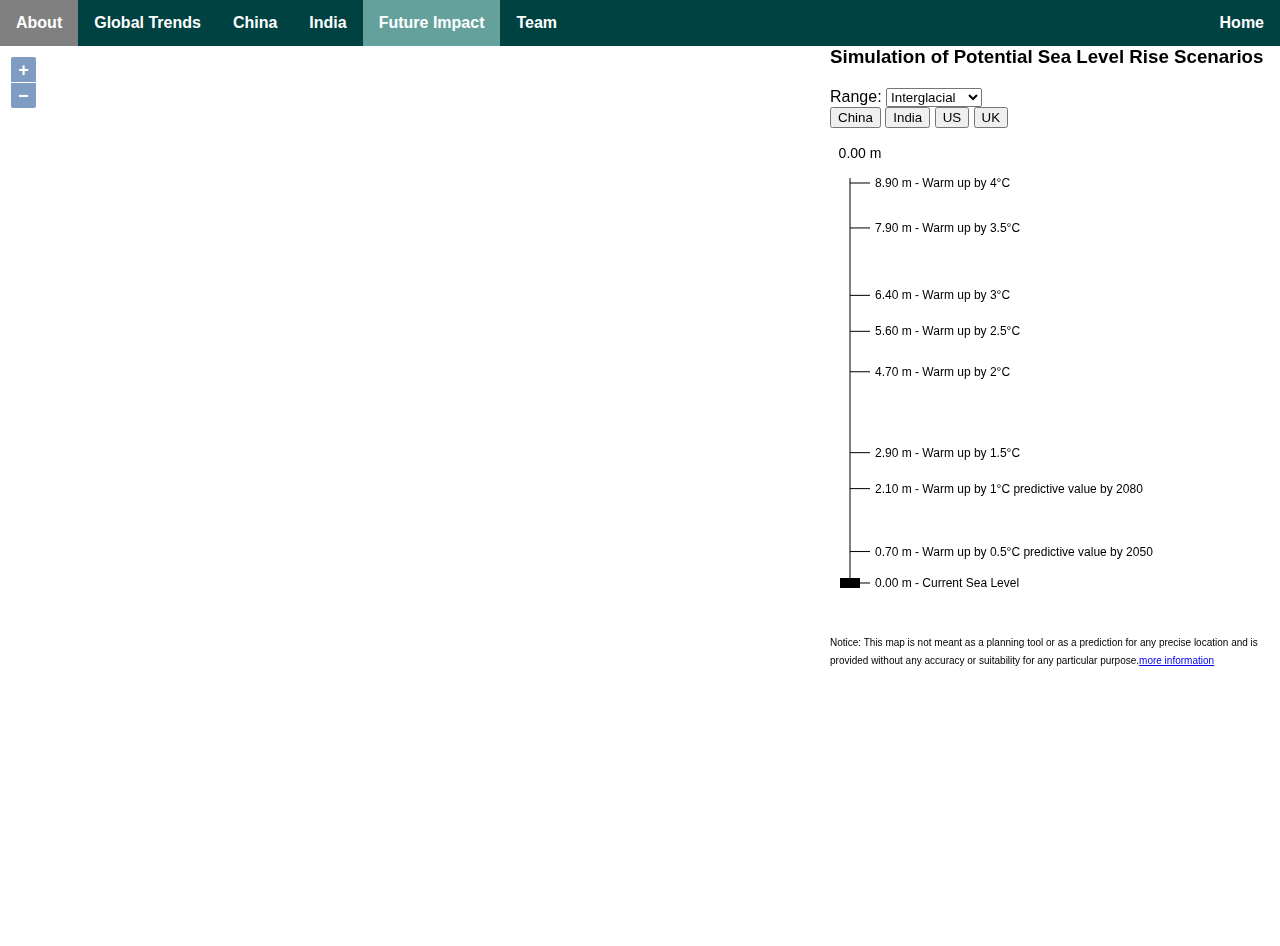
<file: Future Impact3.html>
<!DOCTYPE html>
<html>
<head>
<title>Simulation of sea level rise</title>
<meta http-equiv="Content-Type" content="text/html; charset=UTF-8">

<link rel="stylesheet" href="openlayers/ol.css" type="text/css">
<!-- The line below is only needed for old environments like Internet Explorer and Android 4.x -->
<script src="https://cdn.polyfill.io/v2/polyfill.min.js?features=requestAnimationFrame,Element.prototype.classList,URL"></script>
<script src="openlayers/ol.js"></script>

<style>
 * {
      margin: 0;
   }
   body { 
     height: 100%; 
     margin: 0px; 
     padding: 0px 
     }
   #map { 
    width:100%;
    height:100%;
    position: absolute;
    top: 46px;
     } 


#slider_div {
  z-index: 10;  
  position: fixed;  
  right: 0;  
  top: 46px;  
  width: 450px;
  padding-left: 10px;
  background: rgba(255, 255, 255, 0.9);
  font-family:'Montserrat',sans-serif;
}

#level {
  display: inline-block;
  width: 200px;
  vertical-align: text-bottom;
}
</style>
<style>
  /* Top navigation style */
  ul.navbar{
            position: fixed;
            top: 0;
            width: 100%;

            list-style-type: none;
            margin: 0;
            padding: 0;
            overflow: hidden;
            
            background-color: rgb(0, 66, 66);
            
        }

        li{
            float: left;
        }
        ul.navbar li a{
            display: block;
            color: white;
            text-align: center;
            padding: 14px 16px;
            text-decoration: none;
            font-family:'Montserrat',sans-serif;
            font-weight: bold;
        }
        ul.navbar li a:hover{
                      color: white  ;
                font-weight: bold;
        background-color: gray;

        }
        .active {
        background-color: #64a19d;
        }
</style>
</head>

<body>
    <!-- Top navigation div -->
    <ul class="navbar">
      <li style="float:right"><a href="index.html">Home</a></li>
      <li><a href="About.html">About</a></li>
      <li><a href="Global Trends.html">Global Trends</a></li>
      <li><a href="China.html">China</a></li>
      <li><a href="India2.html">India</a></li>
      <li><a class="active" href="Future Impact.html">Future Impact</a></li>
      <li><a href="Team.html">Team</a></li>
  </ul>

<div id="slider_div">
<h3 style="margin-bottom:20px">Simulation of Potential Sea Level Rise Scenarios</h3>
Range: <select id="range_select" onchange="range_select_change(this);"></select>
<br>
<button onclick="window.location.href='Future Impact.html'">China</button>
<button onclick="window.location.href='Future Impact1.html'">India</button>
<button onclick="window.location.href='Future Impact2.html'">US</button>
<button onclick="window.location.href='Future Impact3.html'">UK</button>
<svg id="levelslider" xmlns="http://www.w3.org/2000/svg" version="1.1" 
width="350" height="500">
</svg>
<font size="1"><br>Notice: This map is not meant as a planning tool or as a prediction for any precise location and is provided without any accuracy or suitability for any particular purpose.<a href="https://sealevel.climatecentral.org/">more information</a></font>
<br>
<br>
</div>

<div id="map" class="map"></div>

<div id="attributions">
Sources: 
<a href="https://maps.wikimedia.org/">map</a>, 
<a href="https://sealevel.climatecentral.org/">data</a>,
<a href="https://openlayers.org/en/latest/examples/sea-level.html">openlayers</a>
</div>

    

<script>
///////////////////////////////////////////////////////////////////////////////
// Global vars
var svgNS_ = 'http://www.w3.org/2000/svg';

var profiles_ = [
  {
    "name": "Interglacial",
    "range": [0., 8.9],
    "levels": [
      {"level": 8.9, "name": "Warm up by 4°C"},
      {"level": 7.9, "name": "Warm up by 3.5°C"},
      {"level": 6.4, "name": "Warm up by 3°C"},
      {"level": 5.6, "name": "Warm up by 2.5°C"},
      {"level": 4.7, "name": "Warm up by 2°C"},
      {"level": 2.9, "name": "Warm up by 1.5°C"},
      {"level": 2.1, "name": "Warm up by 1°C predictive value by 2080"},
      {"level": 0.7, "name": "Warm up by 0.5°C predictive value by 2050"},
      {"level": 0., "name": "Current Sea Level"},
    ]
  },
  {
    "name": "Whole Earth",
    "range": [-130., 70.],
    "levels": [
      {"level": 70., "name": "All Ice Caps Melt"},
      {"level": 8., "name": "Last Interglacial Period"},
      {"level": 0., "name": "Current Sea Level"},
      {"level": -130., "name": "Last Glacial Minimum"}
    
    ]
  }
];
var idx_profile_ = 0;

// Current sea level
var level_ = 0.;

// Slider bounds
var slider_y_min_ = 0;
var slider_y_max_ = 0;

// Mouse state for slider
var mouse_is_down_on_slider_ = false;
var mouse_is_down_ = false;
var mouseY_ = 0;


///////////////////////////////////////////////////////////////////////////////
// Math

function clamp(x, lo, hi) {
  return Math.max(Math.min(x, hi), lo);
}



///////////////////////////////////////////////////////////////////////////////
// Event handlers

function onMouseDown( event ) {
  mouse_is_down_ = true;
  mouseX_ = event.clientX;
  mouseY_ = event.clientY;
}


function onMouseUp( event ) {
  mouse_is_down_ = false;
  mouse_is_down_on_slider_ = false;
}


function onMouseMove(event) {
  if (mouse_is_down_ == false) return;
  var deltaY = event.clientY - mouseY_;
  mouseY_ = event.clientY;
 
  if (mouse_is_down_on_slider_) {
    move_slider(deltaY);
  }
}
  

// Disable text select if moving slider
function onSelectStart(event) {
  if (mouse_is_down_on_slider_) {
    event.preventDefault();
  }
}

  
function onKeyDown(event) {
  var deltaY = 0;
  switch(event.which) {
    case 38: // up
    deltaY = -0.1;
    break;

    case 40: // down
    deltaY = 0.1;
    break;

    default: return; // exit this handler for other keys
  }
  event.preventDefault(); // prevent the default action (scroll / move caret)
  move_slider(deltaY);
}


function levelslider_down(obj) {
  mouse_is_down_on_slider_ = true;
}


///////////////////////////////////////////////////////////////////////////////
// Sidebar

function load_range_select() {
  var select = document.getElementById("range_select");

  for (var i = 0; i < profiles_.length; ++i) {    
    var opt = document.createElement('option');
    opt.value = i;
    opt.innerHTML = profiles_[i].name;
    select.appendChild(opt);
  }
}


function range_select_change(select) {
  idx_profile_ = select.value;    
  create_slider();
  move_slider(0);
}


function get_y_from_level(level) {
  var level_min = profiles_[idx_profile_].range[0];
  var level_max = profiles_[idx_profile_].range[1];
  var x = (level - level_min)/(level_max - level_min);
  var y = slider_y_max_ - x*(slider_y_max_ - slider_y_min_);
  return y;
}
  

function get_level_from_y(y) {
  var level_min = profiles_[idx_profile_].range[0];
  var level_max = profiles_[idx_profile_].range[1];
  var x = (slider_y_max_ - y)/(slider_y_max_ - slider_y_min_);  // [0..1]
  var level = x*(level_max - level_min) + level_min;
  return level;
}


function create_slider() {
  var levelslider = document.getElementById("levelslider");
  
  // Clean out lingering items
  while (levelslider.firstChild) {
    levelslider.removeChild(levelslider.firstChild);
  }  
  
  var x_max = levelslider.width.baseVal.value;
  var y_max = levelslider.height.baseVal.value;
  
  slider_y_min_ = 50;
  slider_y_max_ = y_max - 50;

  var x_mid = 20;
  var slider_width = 10;
  var slider_y = get_y_from_level(level_);
  
  // Horizontal axis
  var obj = document.createElementNS(svgNS_, "line"); 
  obj.setAttribute("stroke", "black");
  obj.setAttribute("stroke-width", 1);
  obj.setAttribute("x1", x_mid);
  obj.setAttribute("x2", x_mid);
  obj.setAttribute("y1", slider_y_min_);
  obj.setAttribute("y2", slider_y_max_);
  levelslider.appendChild(obj);
  
  // Slider
  var obj = document.createElementNS(svgNS_, "rect"); 
  obj.setAttribute("id", "leveltoggle");
  obj.setAttribute("fill", "black");
  obj.setAttribute("x", x_mid-slider_width);
  obj.setAttribute("width", 2*slider_width);
  obj.setAttribute("y", slider_y);
  obj.setAttribute("height", 10);
  obj.setAttribute('cursor', 'row-resize');
  obj.setAttribute("onmousedown", "levelslider_down(this);");
  levelslider.appendChild(obj);
  
  levelslider.addEventListener('mousedown', onMouseDown, false);
  levelslider.addEventListener('mouseup', onMouseUp, false);
  levelslider.addEventListener('mousemove', onMouseMove, false);
  levelslider.addEventListener('selectstart', onSelectStart, false);
  window.addEventListener('keydown', onKeyDown, false);
 
  // Level text
  var obj = document.createElementNS(svgNS_, "text");
  obj.setAttribute("fill", "black");
  obj.setAttribute("font-family", "Arial");
  obj.setAttribute("font-size", "14px");
  obj.appendChild(document.createTextNode("yooooo!"));
  obj.setAttribute("x", 30);
  obj.setAttribute("y", 30);
  obj.setAttribute("id", "leveldisplay");
  obj.setAttribute("text-anchor", "middle");
  levelslider.appendChild(obj);

  // Add markers
  for (var i = 0; i < profiles_[idx_profile_].levels.length; ++i) {
    add_level_marker(profiles_[idx_profile_].levels[i].level,
                     profiles_[idx_profile_].levels[i].name);
  }
}


function add_level_marker(level, label) {
  var levelslider = document.getElementById("levelslider");
  
  var x_slider = 20;
  var x_label = 45;

  var y = get_y_from_level(level)+5;
  
  // text
  var obj = document.createElementNS(svgNS_, "text");
  obj.setAttribute("fill", "black");
  obj.setAttribute("font-family", "Arial");
  obj.setAttribute("font-size", "12px");
  var text = format_level(level) + " - " + label;
  obj.appendChild(document.createTextNode(text));
  obj.setAttribute("x", x_label);
  obj.setAttribute("y", y);
  obj.setAttribute("id", "leveldisplay");
  obj.setAttribute("text-anchor", "left");
  obj.setAttribute("alignment-baseline", "central");
  obj.setAttribute("onclick", "set_level("+level+");");
  obj.setAttribute("cursor", "pointer");
  levelslider.appendChild(obj);

  // line
  var obj = document.createElementNS(svgNS_, "line"); 
  obj.setAttribute("stroke", "black");
  obj.setAttribute("stroke-width", 1);
  obj.setAttribute("x1", x_slider);
  obj.setAttribute("x2", x_label-5);
  obj.setAttribute("y1", y);
  obj.setAttribute("y2", y);
  levelslider.appendChild(obj);
}


function format_level(level) {
  return level.toFixed(2)+" m";
}


function move_slider(deltaY) {
  var obj = document.getElementById("leveltoggle");
  var slider_y_current = Number(obj.getAttribute("y"));
  var slider_y = clamp(slider_y_current + deltaY, slider_y_min_, slider_y_max_);
  set_level(get_level_from_y(slider_y));
}
  

function set_level(level) {
  level_ = level;
  
  // update map
  raster.changed();
  
  // update level text
  document.getElementById("leveldisplay").textContent = format_level(level_);
  
  // update slider
  document.getElementById("leveltoggle")
    .setAttribute("y", get_y_from_level(level_));
}


///////////////////////////////////////////////////////////////////////////////
// Visualization

function flood(pixels, data) {
  // alpha: pixel[3];  alpha == 0: transparent,  alpha == 255: opaque
  // height: terrain altitude
  // level: user-inputed "sea level"
  var pixel = pixels[0];
  var level = data.level;
  if (pixel[3]) {
    var height = (pixel[0] * 256 + pixel[1] + pixel[2] / 256) - 32768;
    pixel[3] = 0;  // default transparent
    if (height < level) {
      // Add blue tone
      pixel[0] = 100.0;
      pixel[1] = 100.0;
      pixel[2] = 255.0;
      pixel[3] = 200;
    } else if (height > level && height < 0) {
      // Add green tone
      pixel[0] = 180;
      pixel[1] = 180;
      pixel[2] = 50;
      pixel[3] = 200;
    }
  }
  return pixel;
}


var elevation = new ol.source.XYZ({
  url: 'https://s3.amazonaws.com/elevation-tiles-prod/terrarium/{z}/{x}/{y}.png',
  crossOrigin: 'anonymous',
  transition: 0
});

var raster = new ol.source.Raster({
  sources: [elevation],
  operation: flood
});

var map = new ol.Map({
  target: 'map',
  layers: [
    new ol.layer.Tile({
      source: new ol.source.XYZ({
        url: 'https://mt1.google.com/vt/lyrs=r&hl=en&gl=cn&x={x}&y={y}&z={z}'
      })
    }),
    new ol.layer.Image({
      opacity: 0.6,
      source: raster
    })
  ],
  view: new ol.View({
    
      center: ol.proj.fromLonLat([0.3267, 51.8377]),
      zoom: 7
   
  
  })
});

raster.on('beforeoperations', function(event) {
  event.data.level = level_;
});




load_range_select();
create_slider();
move_slider(0);

</script>
</body>

  </html>
</file>
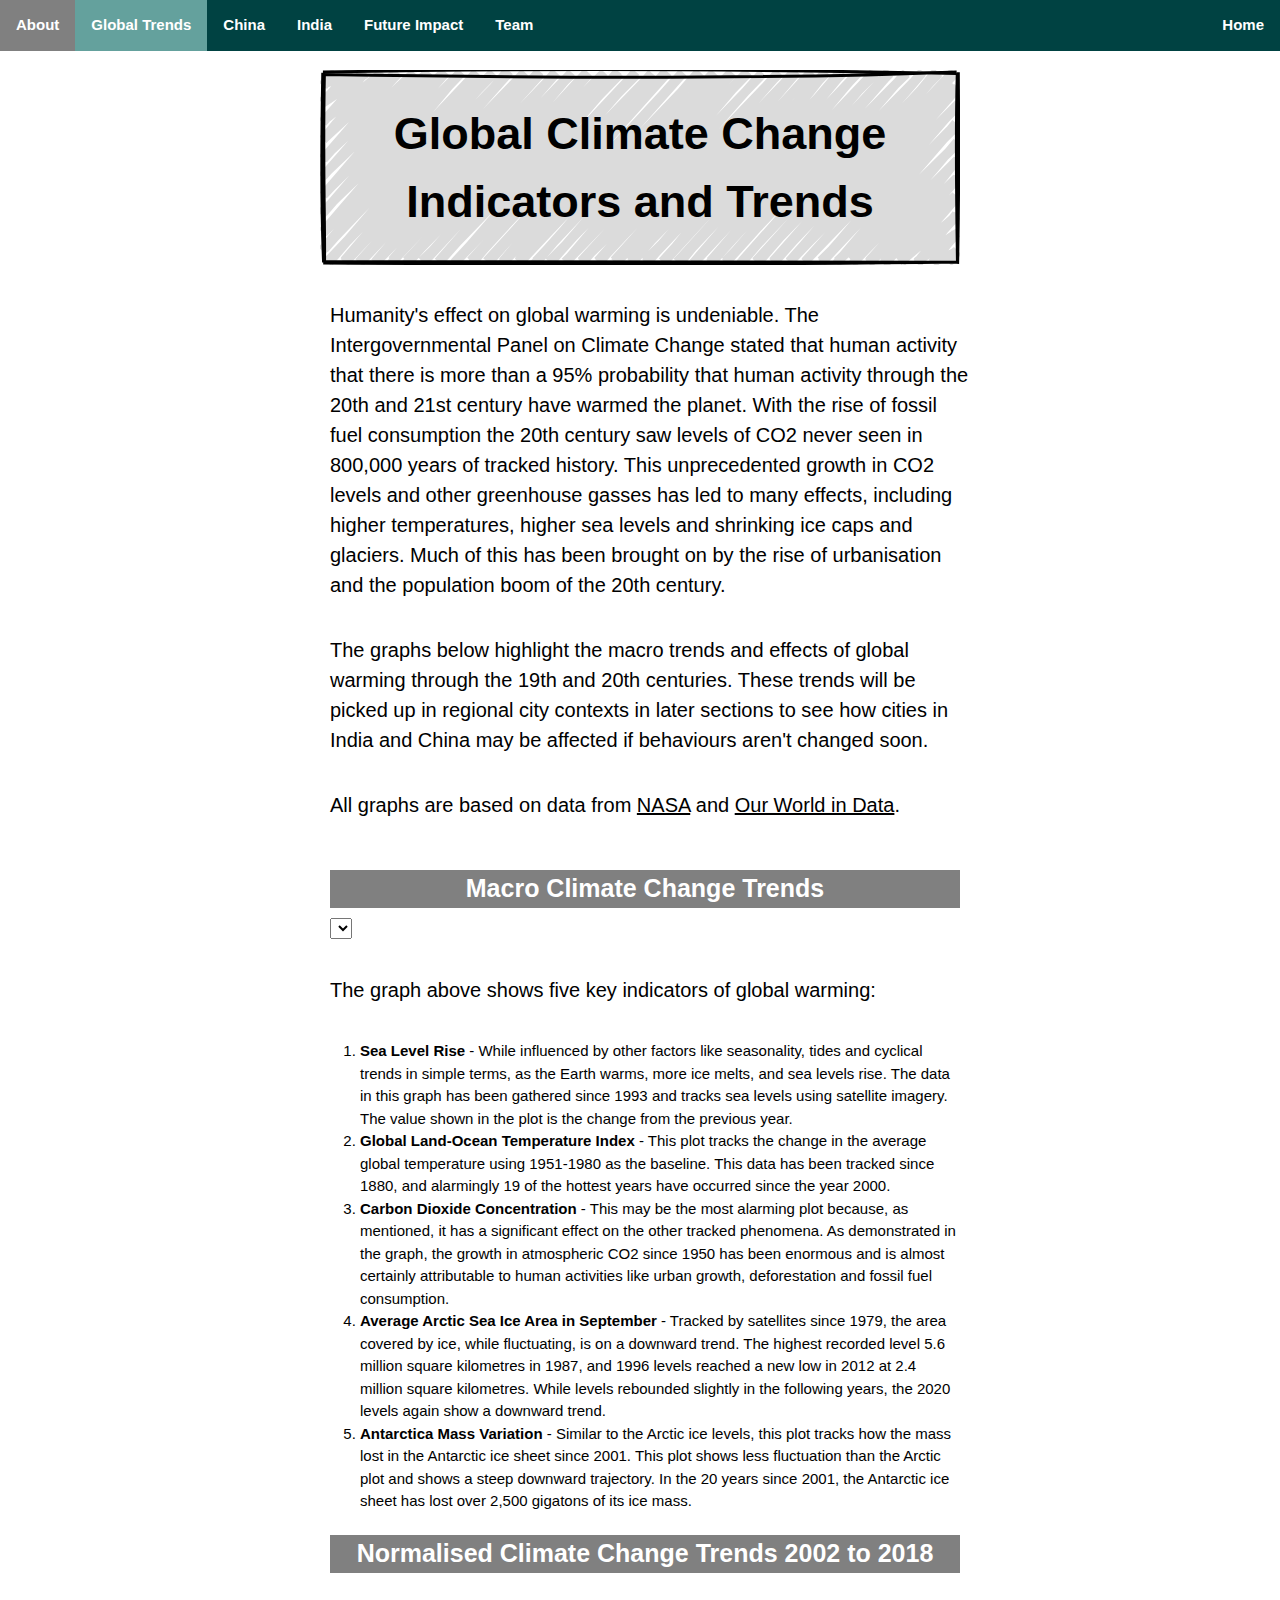
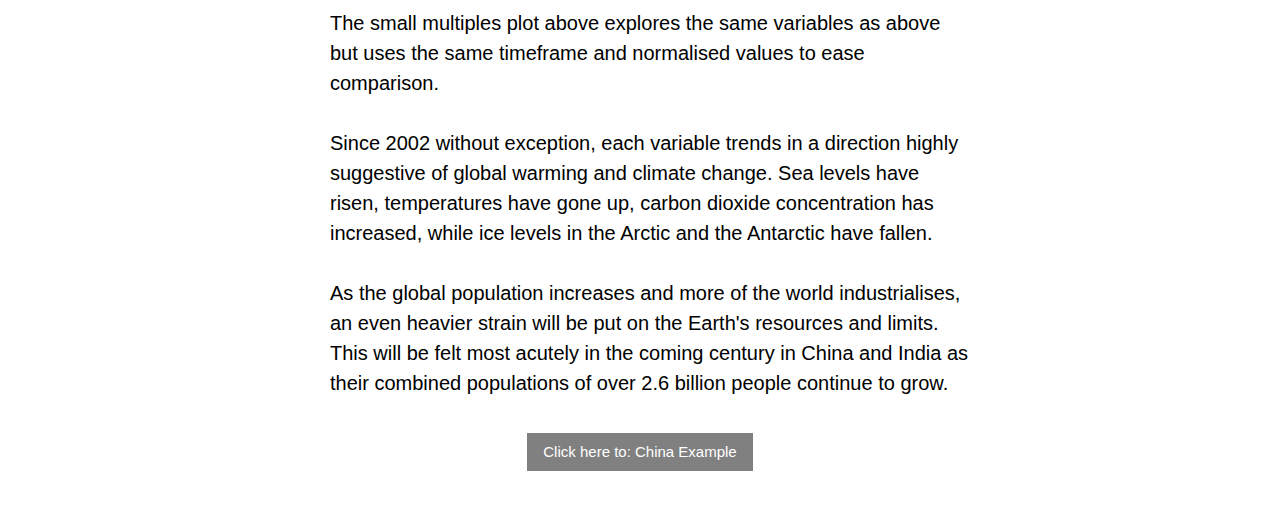
<file: Global Trends.html>
<!DOCTYPE html>
<html lang="en">

<head>
    <title>Cities and Climate Change - A Look to the Future</title>
    <meta charset="UTF-8">
    <meta http-equiv="X-UA-Compatible" content="IE=edge">
    <meta name="viewport" content="width=device-width, initial-scale=1.0">

    <link rel="stylesheet" href="./js/d3-tip.css">
    <!-- Load d3.js -->
    <script src="https://d3js.org/d3.v4.js"></script>
    <!-- Color Scale -->
    <script src="https://d3js.org/d3-scale-chromatic.v1.min.js"></script> 
    <script type="module" src="tooltip.js"></script>
    <script type="module" src="small_multiples.js"></script>

    <link rel="stylesheet" href="https://www.w3schools.com/w3css/4/w3.css">

    <style>
        * {
            margin: 0;
        }
        .my_dataviz_tooltip {
            width: 80%;
            height: 80%;
            background-color: #f4f4f4;
            margin: 0 auto;
            padding-right: 10% auto;
            padding-left: 10% auto;

        }

        .my_dataviz_smallmultiples {
            width: 80%;
            height: 80%;
            background-color: #f4f4f4;
            margin: 0 auto;
            padding-right: 10% auto;
            padding-left: 10% auto;

        }

        .line {
          fill: none;
          stroke: steelblue;
          stroke-width: 2px;
        }

        .grid line {
          stroke: lightgrey;
          stroke-opacity: 0.6;
          shape-rendering: crispEdges;
        }
        
        .grid path{
          stroke-width: 0;
        }

          .overlay{
            fill: none;
            pointer-events: all;
          }

          .focus circle {
            fill: steelblue;
          }

        .tooltip {
          width: 180px;
          padding: 4px 10px;
          border: 1px solid #aaa;
          border-radius: 4px;
          box-shadow: 2px 2px 4px rgba(0,0,0,0.3);
          position: fixed;
          background-color: white;
          font-size: 14px;
          pointer-events: none;
          -webkit-transition: all 0.25s;
          -moz-transition: all 0.25s;
          -ms-transition: all 0.25s;
          -o-transition: all 0.25s;
          transition: all 0.25s;
          }

        .tooltip div {
          margin: 3px 0;
          }

        .tooltip-year, .tooltip-title {
          font-weight: bold;
          }

        body {
            margin: 0;
            box-sizing: content-box;
            z-index:1;
        }
        .title {
            font-size: 45px;
            text-align: center;
            font-weight:lighter;
            font-family:'Montserrat',sans-serif;
            font-weight: bold;
            color:rgb(0, 0, 0);
        }
        
        .maptitle{
            font-size: 40px;
            text-align: center;
            font-weight: lighter;
            font-family: 'Montserrat',sans-serif;
            color: rgb(0, 0, 0);
            margin-top:2%;
            margin-left: 10%;

        }

        
        .middleThings{
            width: 50%;
            margin: 0 auto;
        }
        .midHeader{
            background-color:gray;
            margin-top:50px;
            margin-bottom:10px;
            text-align: center;
            color:rgb(255, 255, 255);
            font-size:25px;
            font-family:'Montserrat',sans-serif;
            vertical-align:middle;
            font-weight:bold;
            margin-left:10px;
        }
        .text{
            font-size: 20px;
            text-align: center;
            font-weight:lighter;
            font-family:'Montserrat',sans-serif;
            margin-top:35px;
            margin-bottom:35px;
        }
        .mid-text{
            font-size: 20px;
            font-weight:lighter;
            font-family:'Montserrat',sans-serif;
            margin-top:35px;
            margin-bottom:35px;
            margin-left:10px;
            width:100%;
        }


        .rough-box {
            max-width: 500px;
            margin: 0 auto;
            margin-bottom:35px;
            padding: 20px;
            color: rgb(255, 255, 255);
            background-image: paint(rough-painter);
        }
        .rough-box {
            --rough-border-width: 3;
            --rough-fill: rgb(194, 188, 188);
            --rough-fill-weight: 9;
            --rough-fill-style: zigzag;
        }
        .rough-box-title {
            margin: 0 auto;
            margin-top:70px;
            margin-bottom:35px;
            padding: 20px;
            color: rgb(255, 255, 255);
            background-image: paint(rough-painter);
        }
        .rough-box-title {
            --rough-border-width: 3;
            --rough-fill: rgb(219, 219, 219); 
            --rough-fill-weight: 9;
            --rough-fill-style: zigzag;
        }

        .button-container{
            text-align: center;
            margin-bottom: 35px;
        }
        
        
    </style>
    <style>  
        /* Top navigation style */
   ul.navbar{
            position: fixed;
            top: 0;
            width: 100%;

            list-style-type: none;
            margin: 0;
            padding: 0;
            overflow: hidden;
            
            background-color: rgb(0, 66, 66);
            
        }

        li{
            float: left;
        }
        ul.navbar li a{
            display: block;
            color: white;
            text-align: center;
            padding: 14px 16px;
            text-decoration: none;
            font-family:'Montserrat',sans-serif;
            font-weight: bold;
        }

        ul.navbar li a:hover{
                      color: white  ;
                font-weight: bold;
        background-color: gray;
        }
        .active {
        background-color: #64a19d;
        }
    </style>
</head>

<body>

    <!-- Top navigation div -->
    <ul class="navbar">
        <li style="float:right"><a href="index.html">Home</a></li>
        <li><a href="About.html">About</a></li>
        <li><a class="active" href="Global Trends.html">Global Trends</a></li>
        <li><a href="China.html">China</a></li>
        <li><a href="India2.html">India</a></li>
        <li><a href="Future Impact.html">Future Impact</a></li>
        <li><a href="Team.html">Team</a></li>
    </ul>
 
    
    <article>
        <div class="middleThings">
            <div class="rough-box-title">
                <h1 class="title">
                    Global Climate Change Indicators and Trends
                </h1>
            </div>
            
            
            <p class="mid-text">
                Humanity's effect on global warming is undeniable. The Intergovernmental Panel on Climate Change stated that human 
                activity that there is more than a 95% probability that human activity through the 20th and 21st century have 
                warmed the planet. With the rise of fossil fuel consumption the 20th century saw levels of CO2 never seen 
                in 800,000 years of tracked history. This unprecedented growth in CO2 levels and other greenhouse gasses 
                has led to many effects, including higher temperatures, higher sea levels and shrinking ice caps and glaciers. 
                Much of this has been brought on by the rise of urbanisation and the population boom of the 20th century. 
            </p>
            <p class="mid-text">
                The graphs below highlight the macro trends and effects of global warming through the 19th and 20th centuries. 
                These trends will be picked up in regional city contexts in later sections to see how cities in India and China 
                may be affected if behaviours aren't changed soon. 
            </p>
            <p class="mid-text">
                All graphs are based on data from 
                <a href="https://climate.nasa.gov/">NASA</a> and 
                <a href="https://ourworldindata.org/grapher/co2-concentration-long-term">Our World in Data</a>.
            </p>
        </div>

        <!-- others -->
        <div class="middleThings">
            <div class="midHeader">
                <span>
                    Macro Climate Change Trends
                </span>
            </div>

            <select id="selectButton" style="margin-left:10px;"></select>
            <div id="my_dataviz_tooltip"></div>

            <p  class="mid-text">The graph above shows five key indicators of global warming:
            <ol>
                <li><b>Sea Level Rise</b> - While influenced by other factors like seasonality, tides and cyclical trends in simple terms, as the Earth warms, more ice melts, and sea levels rise. The data in this graph has been gathered since 1993 and tracks sea levels using satellite imagery. The value shown in the plot is the change from the previous year.</li>            
                <li><b>Global Land-Ocean Temperature Index</b> - This plot tracks the change in the average global temperature using 1951-1980 as the baseline. This data has been tracked since 1880, and alarmingly 19 of the hottest years have occurred since the year 2000. </li>
                <li><b>Carbon Dioxide Concentration</b> - This may be the most alarming plot because, as mentioned, it has a significant effect on the other tracked phenomena. As demonstrated in the graph, the growth in atmospheric CO2 since 1950 has been enormous and is almost certainly attributable to human activities like urban growth, deforestation and fossil fuel consumption.</li>
                <li><b>Average Arctic Sea Ice Area in September</b> - Tracked by satellites since 1979, the area covered by ice, while fluctuating, is on a downward trend. The highest recorded level 5.6 million square kilometres in 1987, and 1996 levels reached a new low in 2012 at 2.4 million square kilometres. While levels rebounded slightly in the following years, the 2020 levels again show a downward trend.</li>
                <li><b>Antarctica Mass Variation</b> - Similar to the Arctic ice levels, this plot tracks how the mass lost in the Antarctic ice sheet since 2001. This plot shows less fluctuation than the Arctic plot and shows a steep downward trajectory. In the 20 years since 2001, the Antarctic ice sheet has lost over 2,500 gigatons of its ice mass.</li>
            </ol>
            </p>
            
            <div style="margin-top:530px;background-color:gray;font-size:25px; text-align: center;color:rgb(255, 255, 255);font-family:'Montserrat',sans-serif;vertical-align:middle;
            font-weight:bold;margin-left:10px;">
                <span>
                    Normalised Climate Change Trends 2002 to 2018
                </span>
            </div>
        
            <div id="my_dataviz_smallmultiples" style="margin-top:35px"></div>
            <p class="mid-text">
                The small multiples plot above explores the same variables as above but uses the same timeframe and normalised values to ease comparison.
                <br></br>
                Since 2002 without exception, each variable trends in a direction highly suggestive of global warming and climate change. Sea levels have risen, temperatures have gone up, carbon dioxide concentration has increased, while ice levels in the Arctic and the Antarctic have fallen.
                <br><br>
                As the global population increases and more of the world industrialises, an even heavier strain will be put on the Earth's resources and limits. This will be felt most acutely in the coming century in China and India as their combined populations of over 2.6 billion people continue to grow.
            </p>
        </div>
        <div class="middleThings">
            <div class="button-container">
                <a href="China.html" class="w3-button" style="background-color: gray; color: white;">Click here to: China Example</a>
            </div>
        </div>

    </article>

    <script src="./index.js"  type="module"></script>
    <script>
        CSS.paintWorklet.addModule('./dist/rough-painter.bundled.js');
    </script>
</body>

</html>
</file>
<file: openlayers/ol.css>
.ol-box{box-sizing:border-box;border-radius:2px;border:2px solid #00f}.ol-mouse-position{top:8px;right:8px;position:absolute}.ol-scale-line{background:rgba(0,60,136,.3);border-radius:4px;bottom:8px;left:8px;padding:2px;position:absolute}.ol-scale-line-inner{border:1px solid #eee;border-top:none;color:#eee;font-size:10px;text-align:center;margin:1px;will-change:contents,width}.ol-overlay-container{will-change:left,right,top,bottom}.ol-unsupported{display:none}.ol-unselectable,.ol-viewport{-webkit-touch-callout:none;-webkit-user-select:none;-moz-user-select:none;-ms-user-select:none;user-select:none;-webkit-tap-highlight-color:transparent}.ol-selectable{-webkit-touch-callout:default;-webkit-user-select:text;-moz-user-select:text;-ms-user-select:text;user-select:text}.ol-grabbing{cursor:-webkit-grabbing;cursor:-moz-grabbing;cursor:grabbing}.ol-grab{cursor:move;cursor:-webkit-grab;cursor:-moz-grab;cursor:grab}.ol-control{position:absolute;background-color:rgba(255,255,255,.4);border-radius:4px;padding:2px}.ol-control:hover{background-color:rgba(255,255,255,.6)}.ol-zoom{top:.5em;left:.5em}.ol-rotate{top:.5em;right:.5em;transition:opacity .25s linear,visibility 0s linear}.ol-rotate.ol-hidden{opacity:0;visibility:hidden;transition:opacity .25s linear,visibility 0s linear .25s}.ol-zoom-extent{top:4.643em;left:.5em}.ol-full-screen{right:.5em;top:.5em}@media print{.ol-control{display:none}}.ol-control button{display:block;margin:1px;padding:0;color:#fff;font-size:1.14em;font-weight:700;text-decoration:none;text-align:center;height:1.375em;width:1.375em;line-height:.4em;background-color:rgba(0,60,136,.5);border:none;border-radius:2px}.ol-control button::-moz-focus-inner{border:none;padding:0}.ol-zoom-extent button{line-height:1.4em}.ol-compass{display:block;font-weight:400;font-size:1.2em;will-change:transform}.ol-touch .ol-control button{font-size:1.5em}.ol-touch .ol-zoom-extent{top:5.5em}.ol-control button:focus,.ol-control button:hover{text-decoration:none;background-color:rgba(0,60,136,.7)}.ol-zoom .ol-zoom-in{border-radius:2px 2px 0 0}.ol-zoom .ol-zoom-out{border-radius:0 0 2px 2px}.ol-attribution{text-align:right;bottom:.5em;right:.5em;max-width:calc(100% - 1.3em)}.ol-attribution ul{margin:0;padding:0 .5em;font-size:.7rem;line-height:1.375em;color:#000;text-shadow:0 0 2px #fff}.ol-attribution li{display:inline;list-style:none;line-height:inherit}.ol-attribution li:not(:last-child):after{content:" "}.ol-attribution img{max-height:2em;max-width:inherit;vertical-align:middle}.ol-attribution button,.ol-attribution ul{display:inline-block}.ol-attribution.ol-collapsed ul{display:none}.ol-attribution:not(.ol-collapsed){background:rgba(255,255,255,.8)}.ol-attribution.ol-uncollapsible{bottom:0;right:0;border-radius:4px 0 0;height:1.1em;line-height:1em}.ol-attribution.ol-uncollapsible img{margin-top:-.2em;max-height:1.6em}.ol-attribution.ol-uncollapsible button{display:none}.ol-zoomslider{top:4.5em;left:.5em;height:200px}.ol-zoomslider button{position:relative;height:10px}.ol-touch .ol-zoomslider{top:5.5em}.ol-overviewmap{left:.5em;bottom:.5em}.ol-overviewmap.ol-uncollapsible{bottom:0;left:0;border-radius:0 4px 0 0}.ol-overviewmap .ol-overviewmap-map,.ol-overviewmap button{display:inline-block}.ol-overviewmap .ol-overviewmap-map{border:1px solid #7b98bc;height:150px;margin:2px;width:150px}.ol-overviewmap:not(.ol-collapsed) button{bottom:1px;left:2px;position:absolute}.ol-overviewmap.ol-collapsed .ol-overviewmap-map,.ol-overviewmap.ol-uncollapsible button{display:none}.ol-overviewmap:not(.ol-collapsed){background:rgba(255,255,255,.8)}.ol-overviewmap-box{border:2px dotted rgba(0,60,136,.7)}.ol-overviewmap .ol-overviewmap-box:hover{cursor:move}
/*# sourceMappingURL=ol.css.map */
</file>
<file: js/d3-tip.css>
/**
 * Minified by jsDelivr using clean-css v4.2.3.
 * Original file: /gh/bumbeishvili/d3-tip-for-v6@4/d3-tip.css
 *
 * Do NOT use SRI with dynamically generated files! More information: https://www.jsdelivr.com/using-sri-with-dynamic-files
 */
 .d3-tip{font-family:Arial,Helvetica,sans-serif;line-height:1.4;padding:20px;pointer-events:none!important;color:#203d5d;box-shadow:0 4px 20px 4px rgba(0,20,60,.1),0 4px 80px -8px rgba(0,20,60,.2);background-color:#fff;border-radius:4px}.d3-tip:after{box-sizing:border-box;display:inline;font-size:10px;width:100%;line-height:1;color:#fff;position:absolute;pointer-events:none}.d3-tip.n:after{content:"▼";margin:-1px 0 0 0;top:100%;left:0;text-align:center}.d3-tip.e:after{content:"◀";margin:-4px 0 0 0;top:50%;left:-8px}.d3-tip.s:after{content:"▲";margin:0 0 1px 0;top:-8px;left:0;text-align:center}.d3-tip.w:after{content:"▶";margin:-4px 0 0 -1px;top:50%;left:100%}
 /*# sourceMappingURL=/sm/a4ddd7644d2c3a13ece11dcd08abc909ba8ed30a13eae94b3c48395458603f10.map */
</file>
